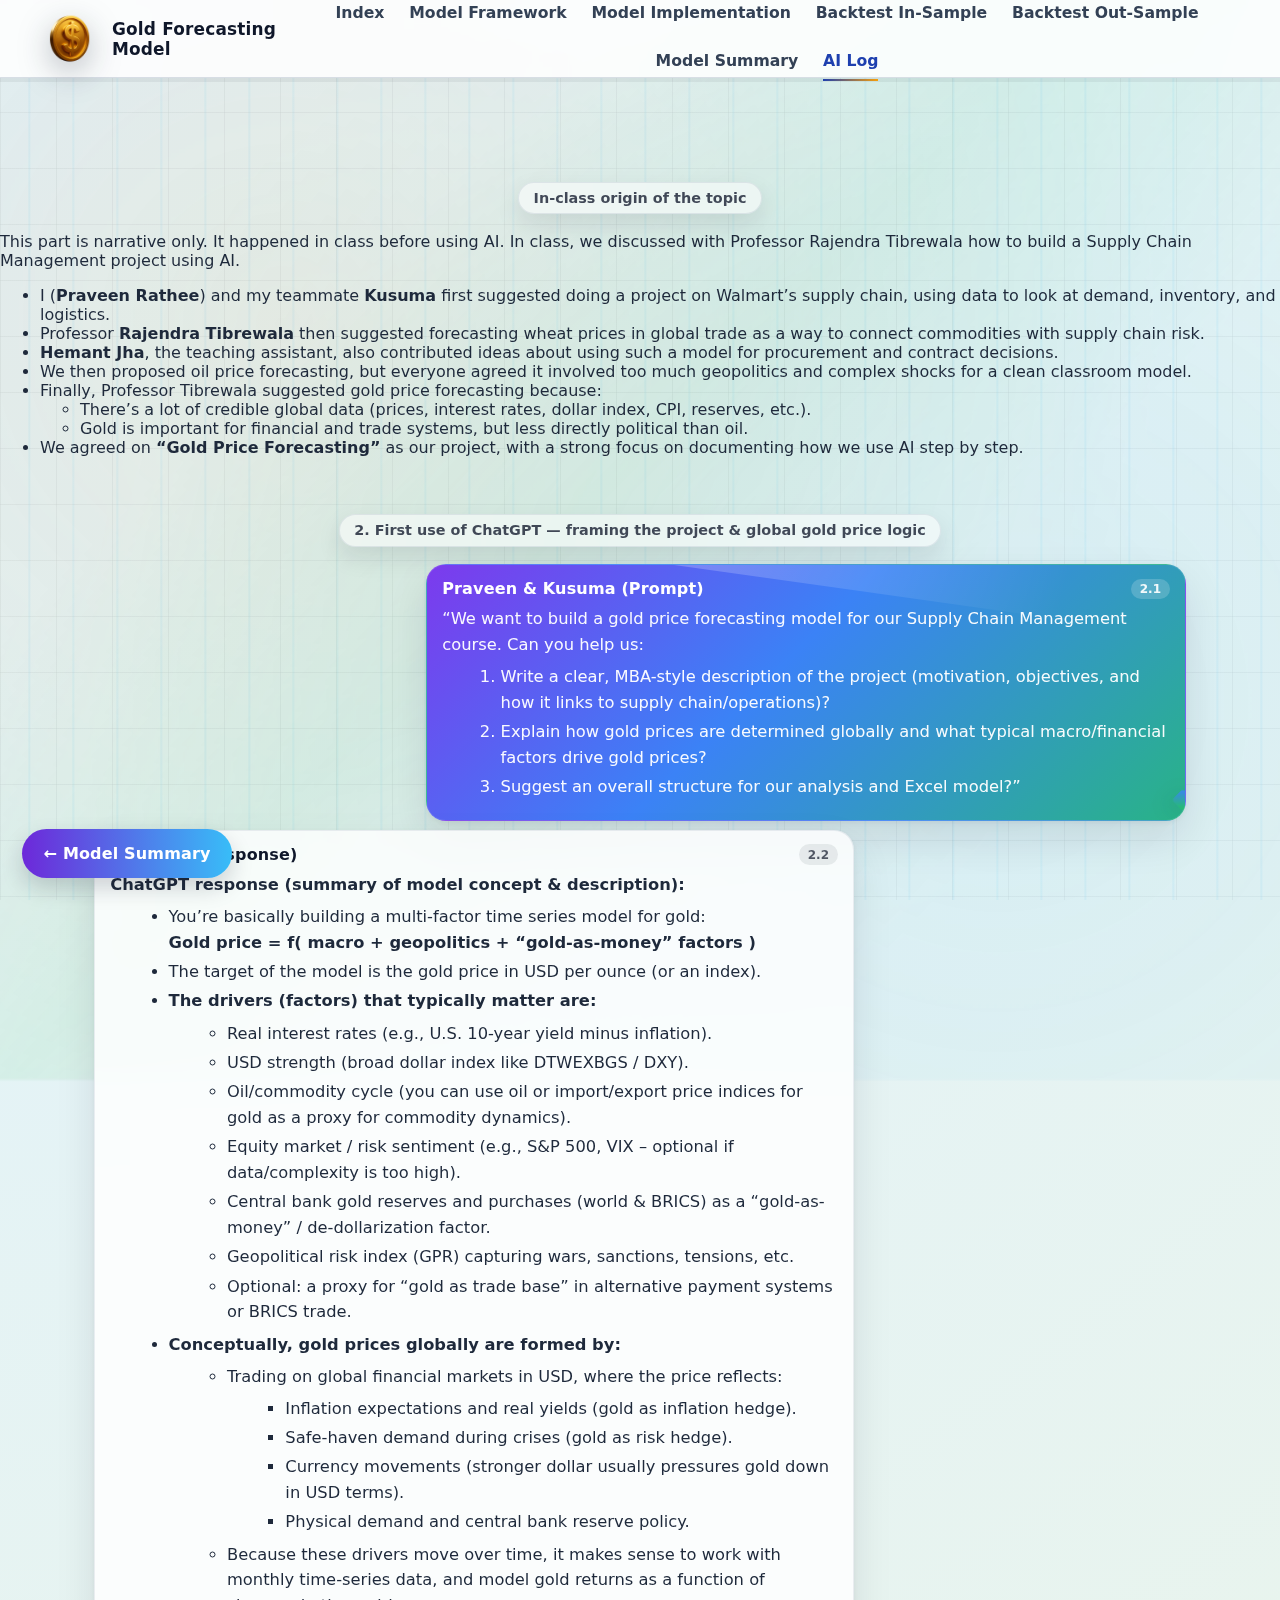
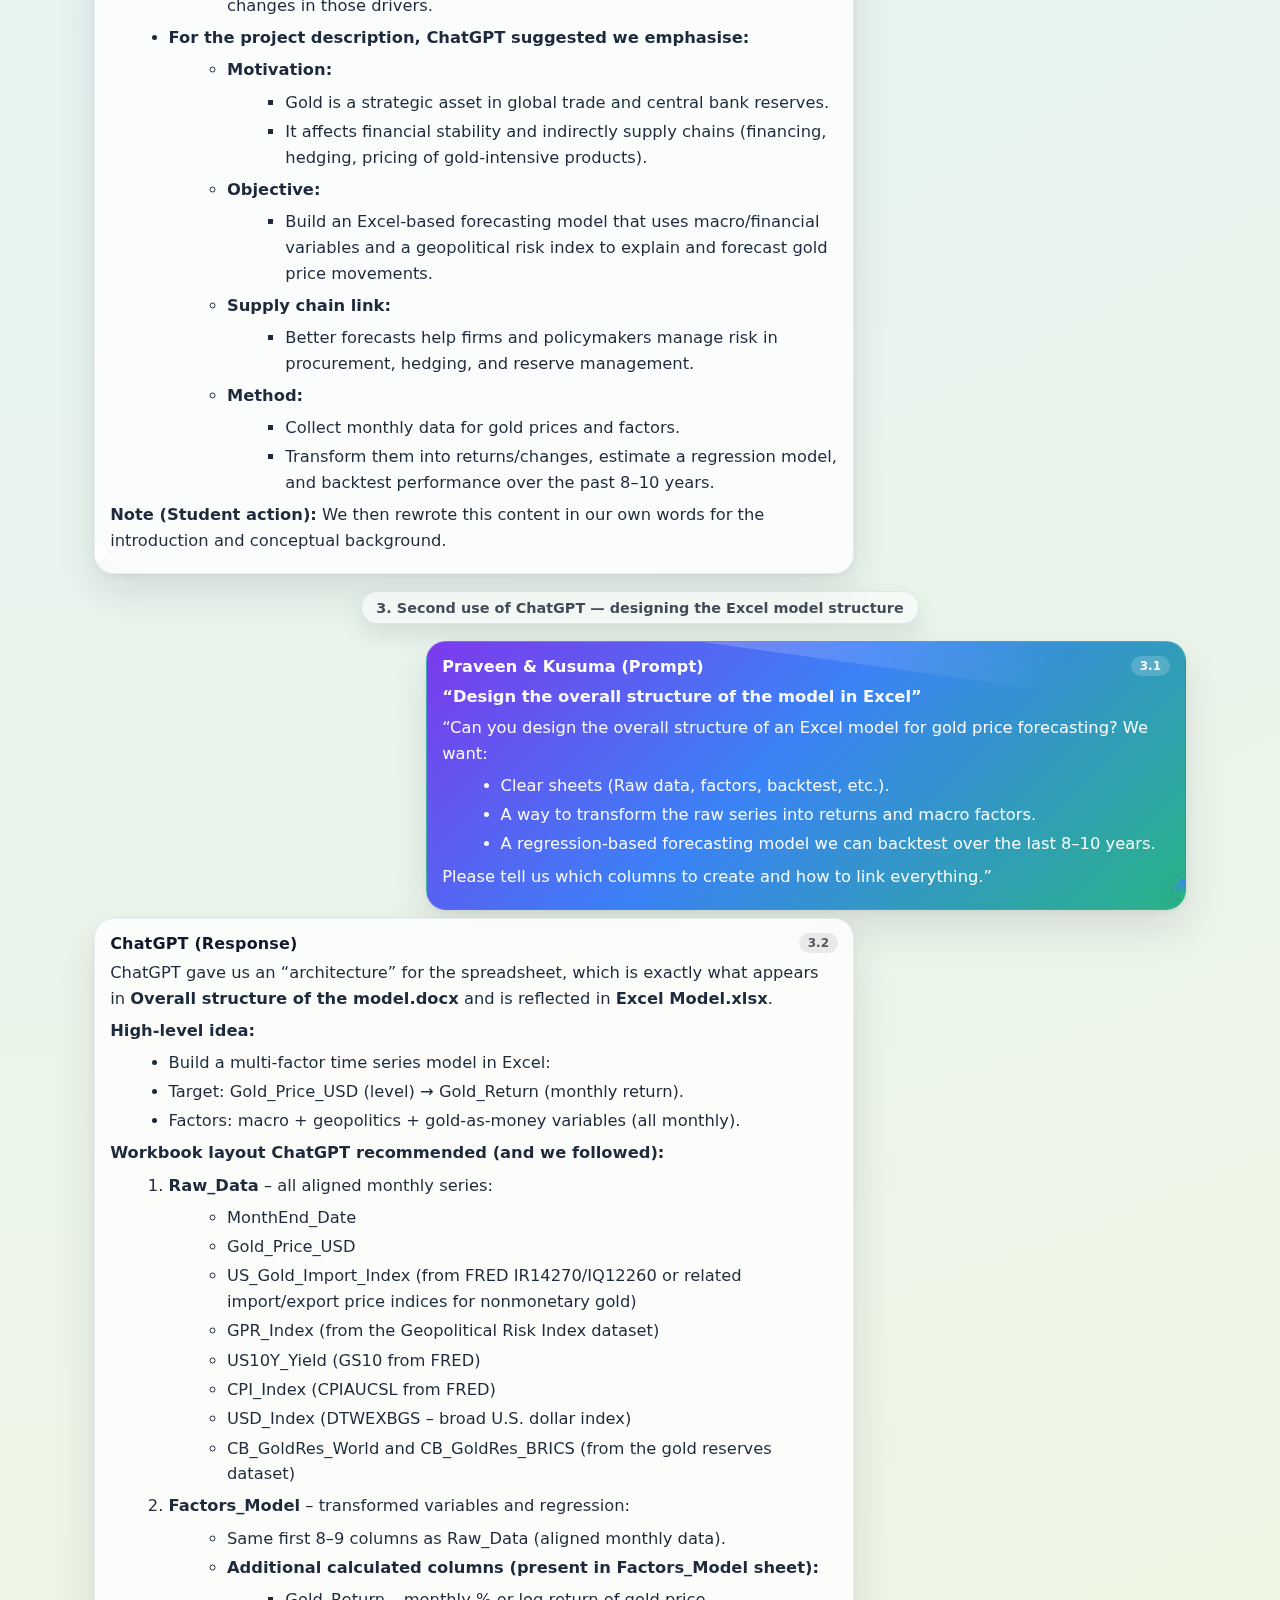
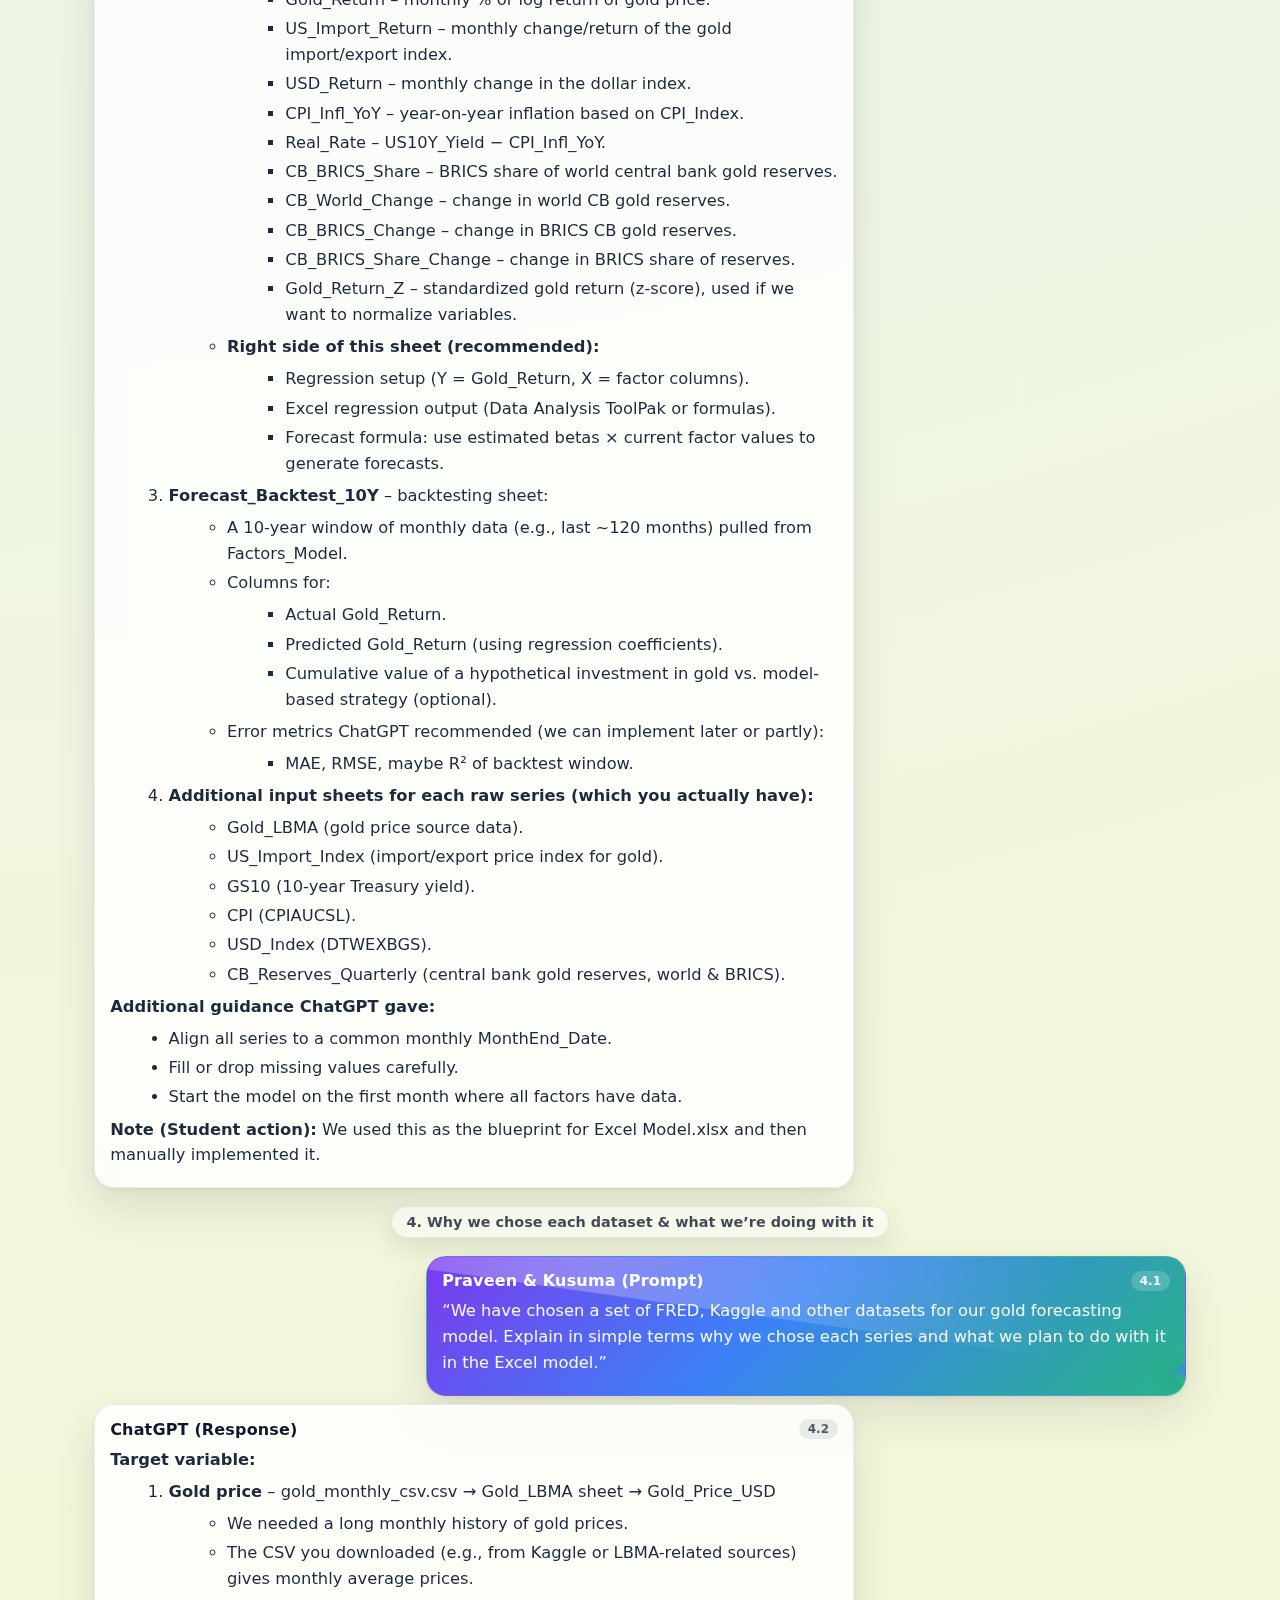
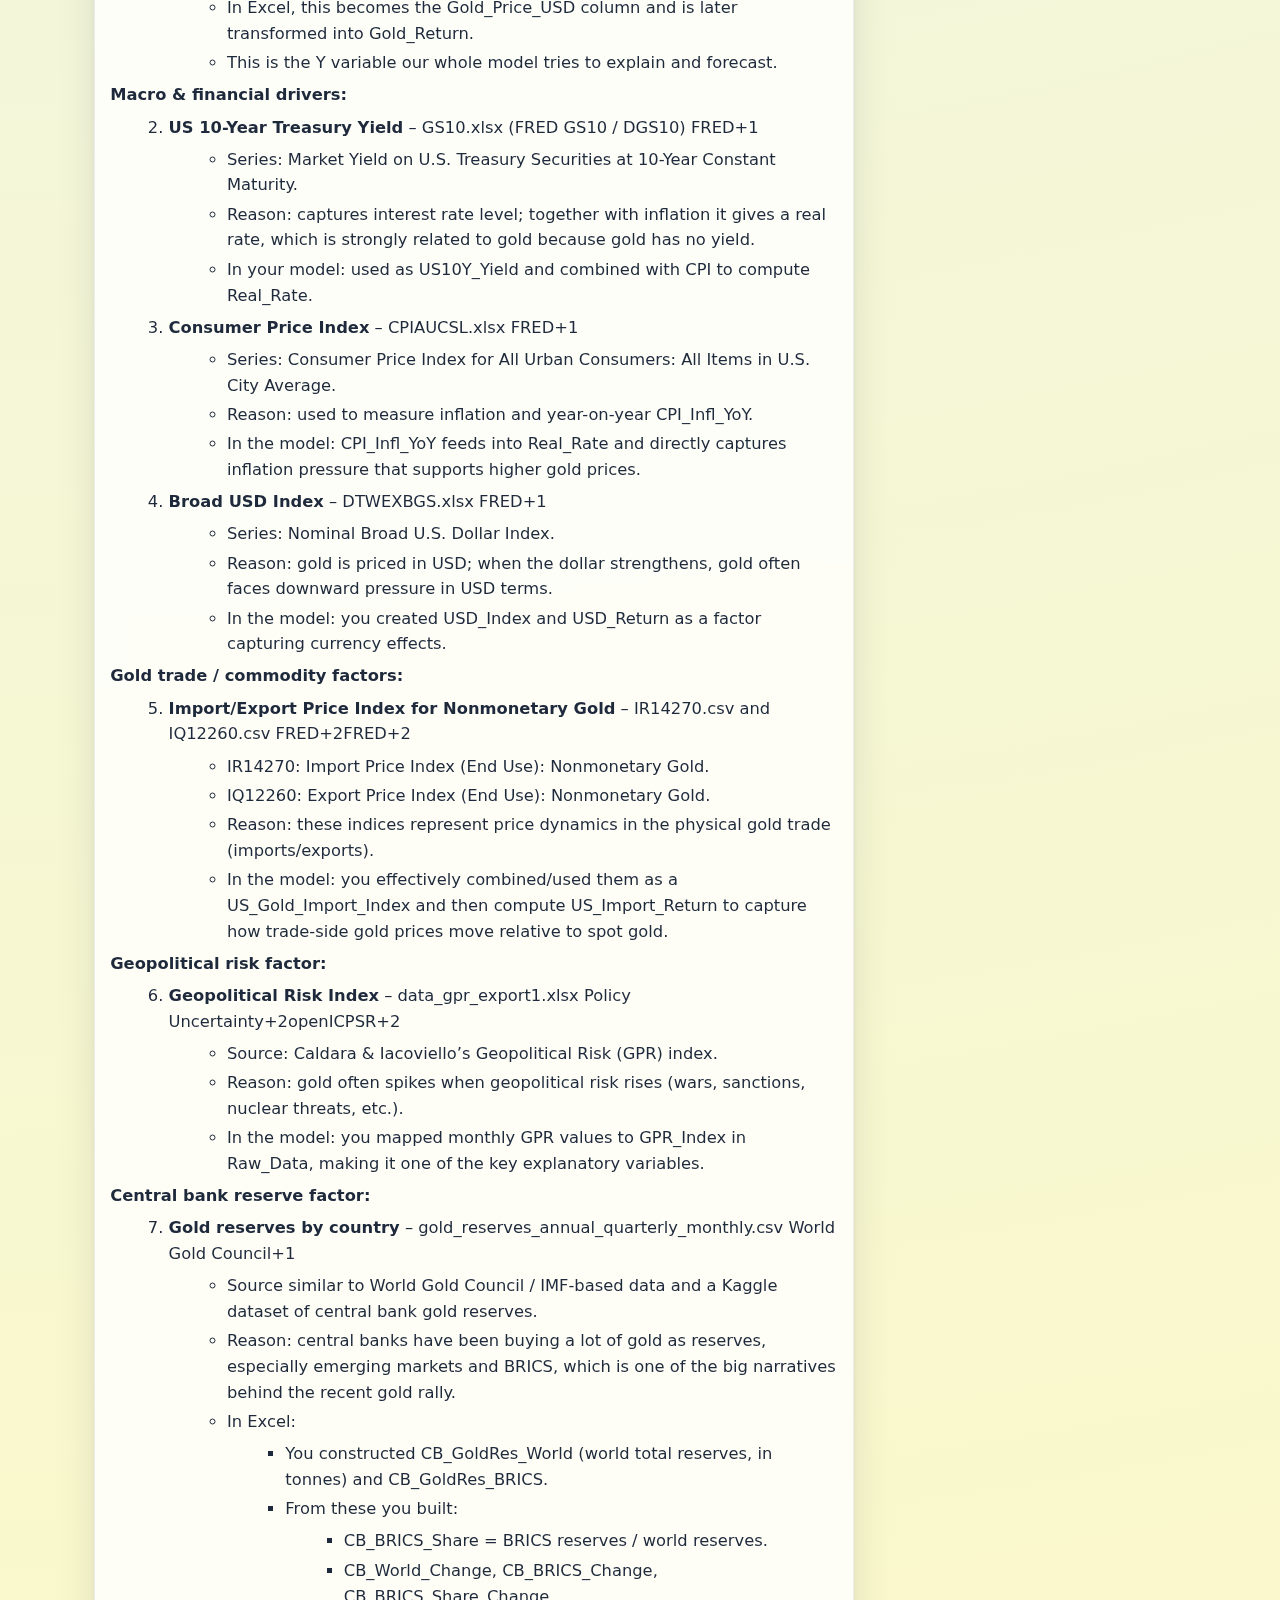
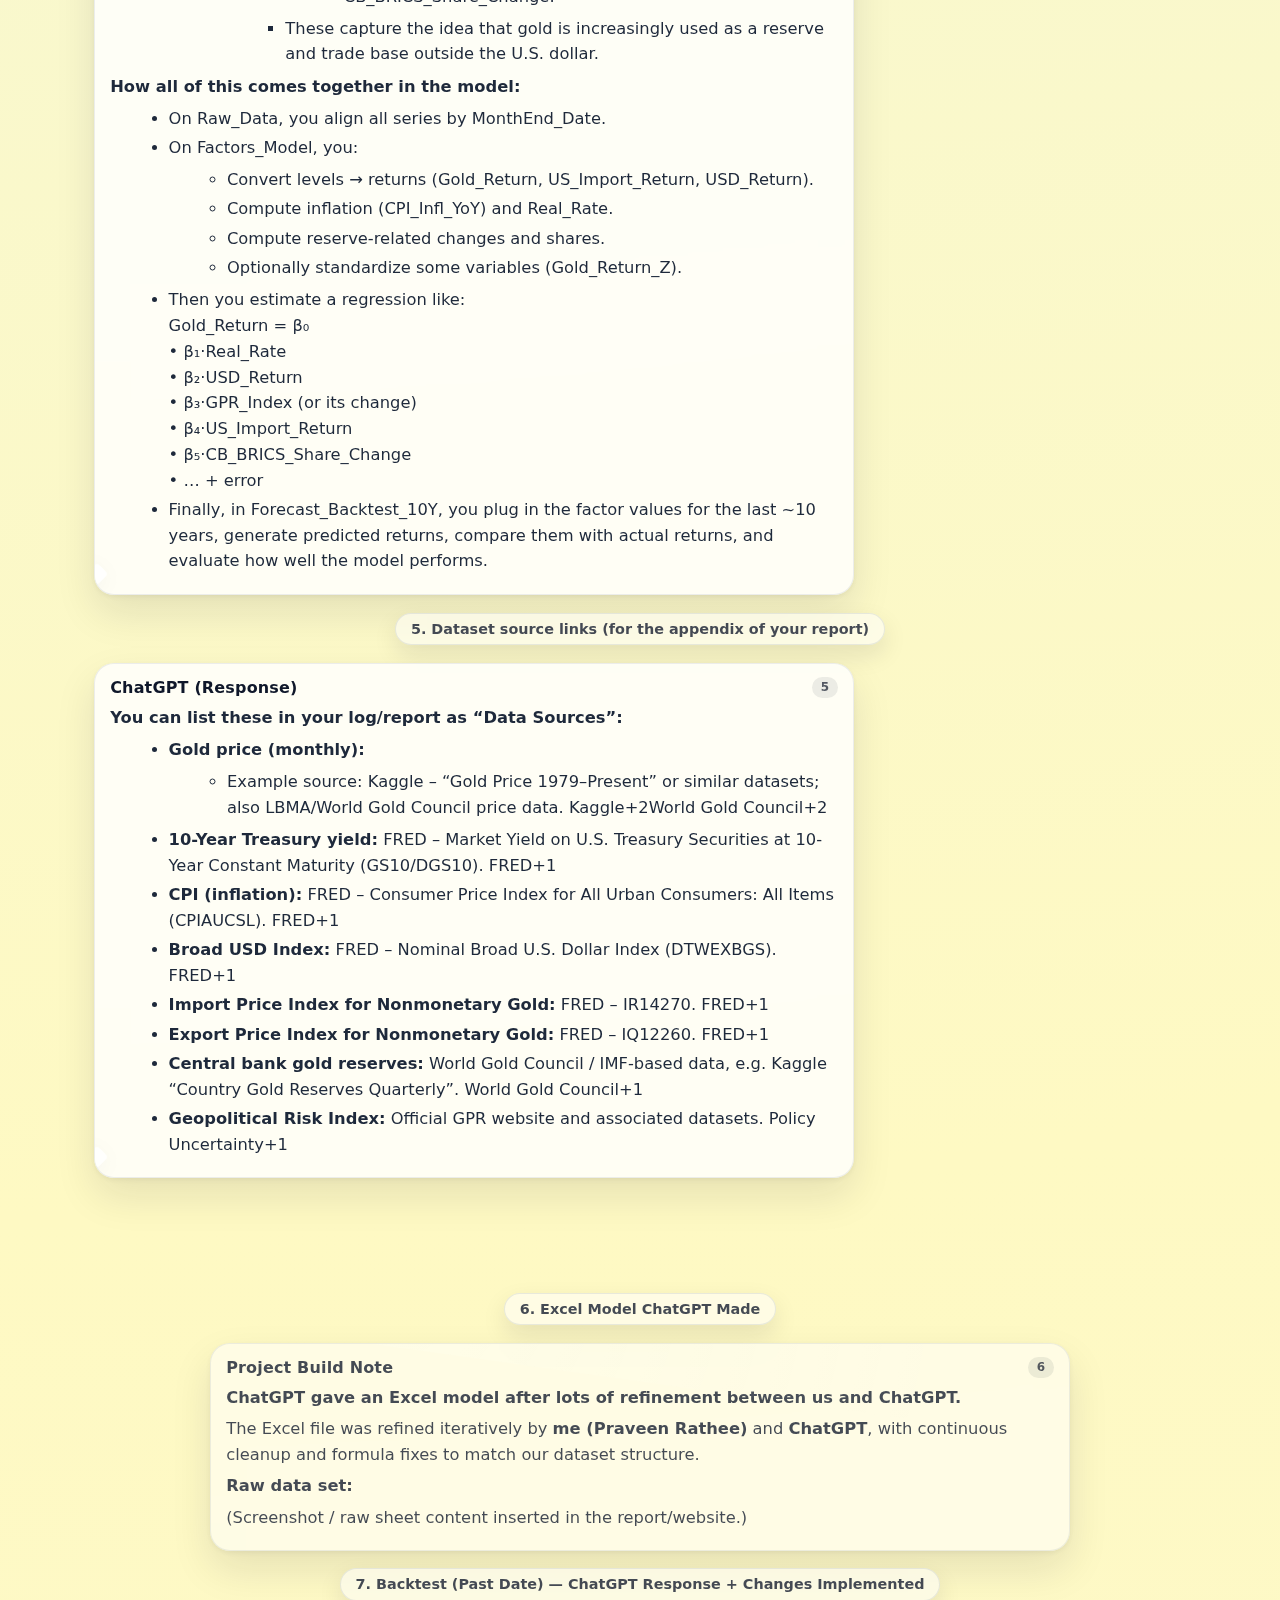
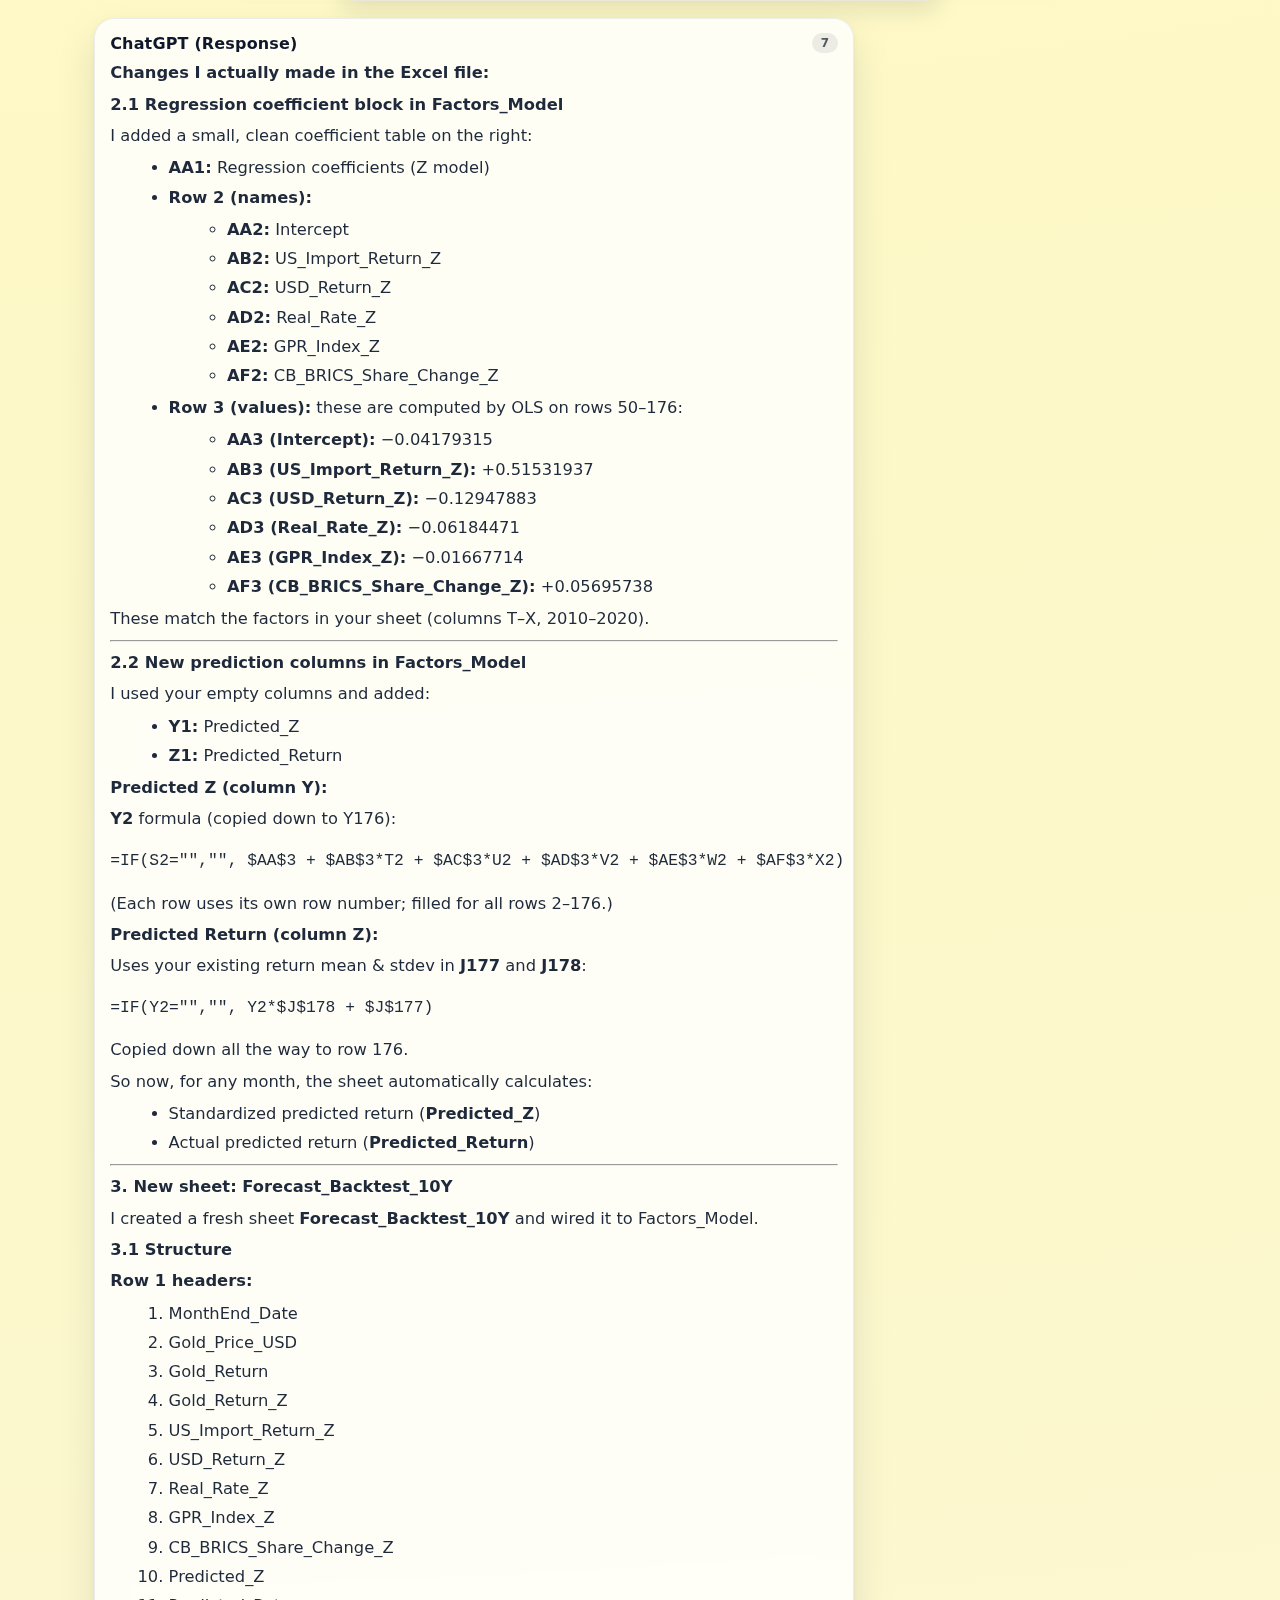
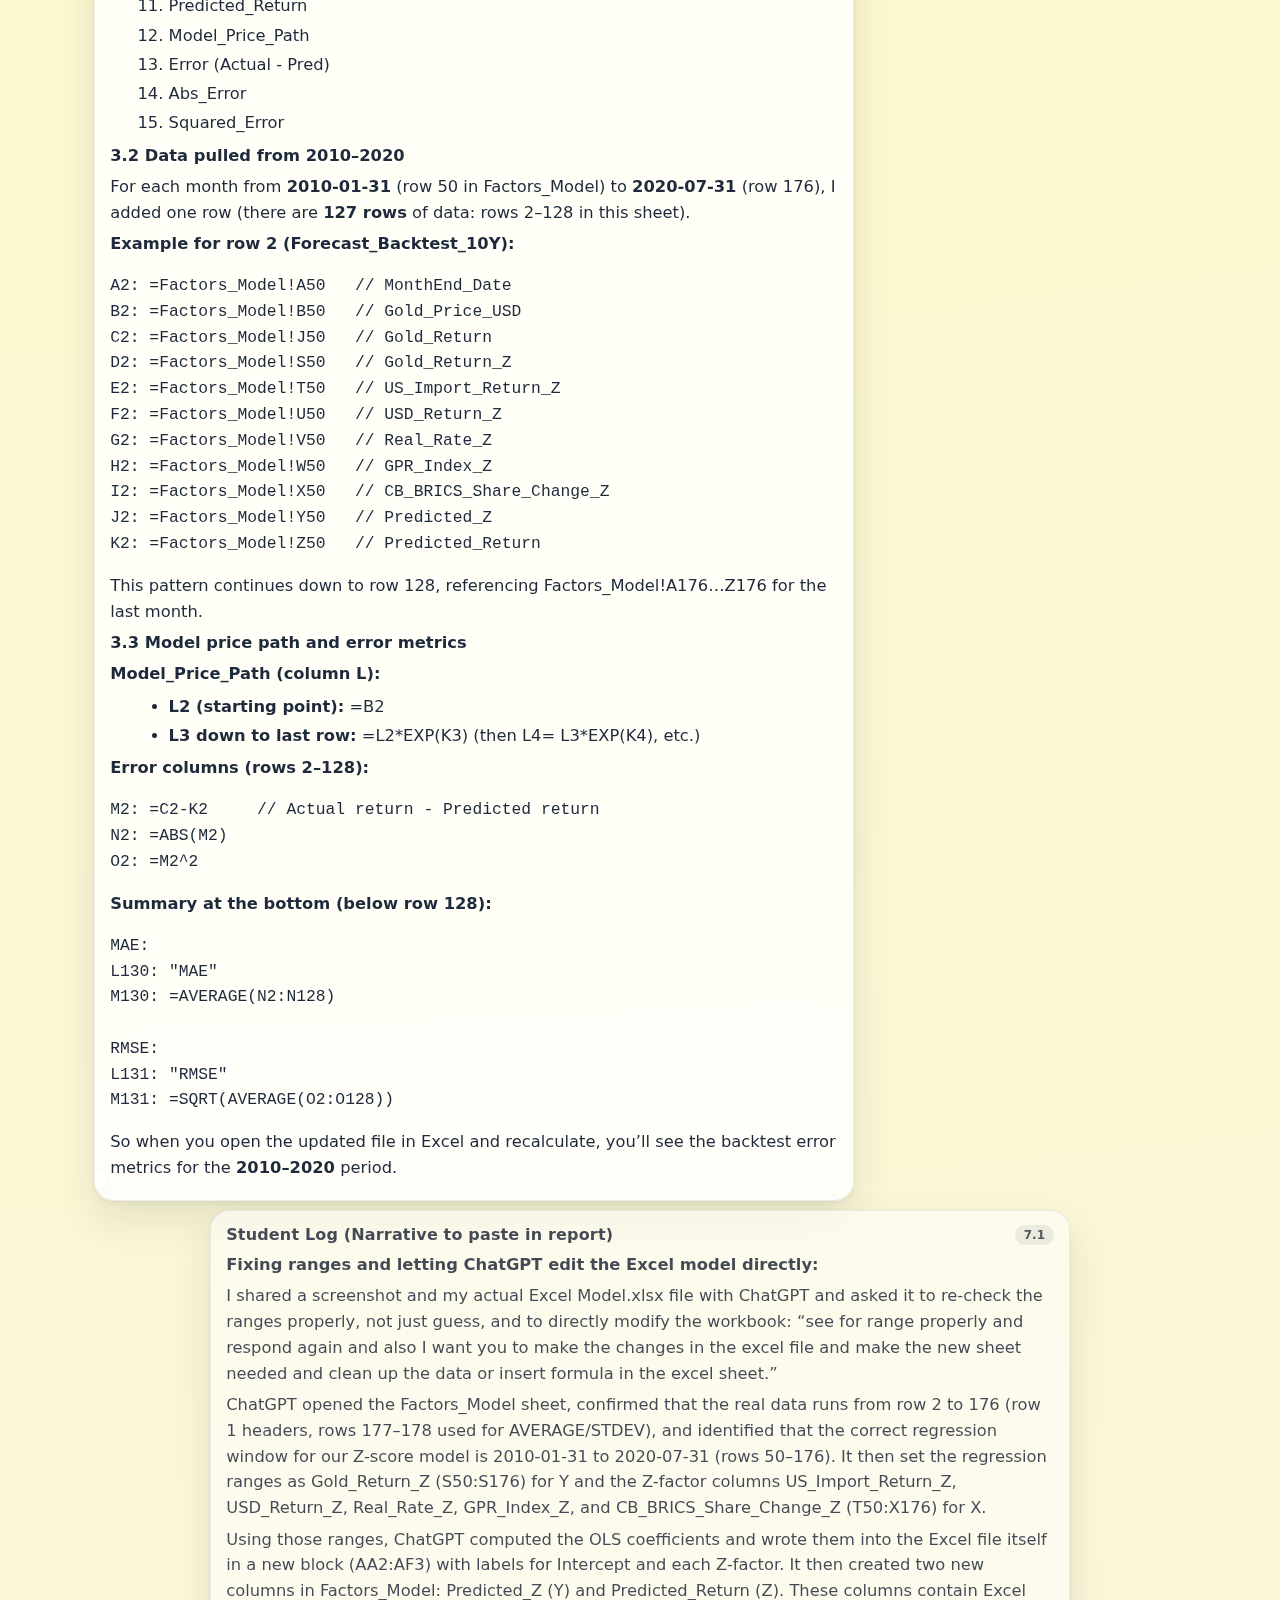
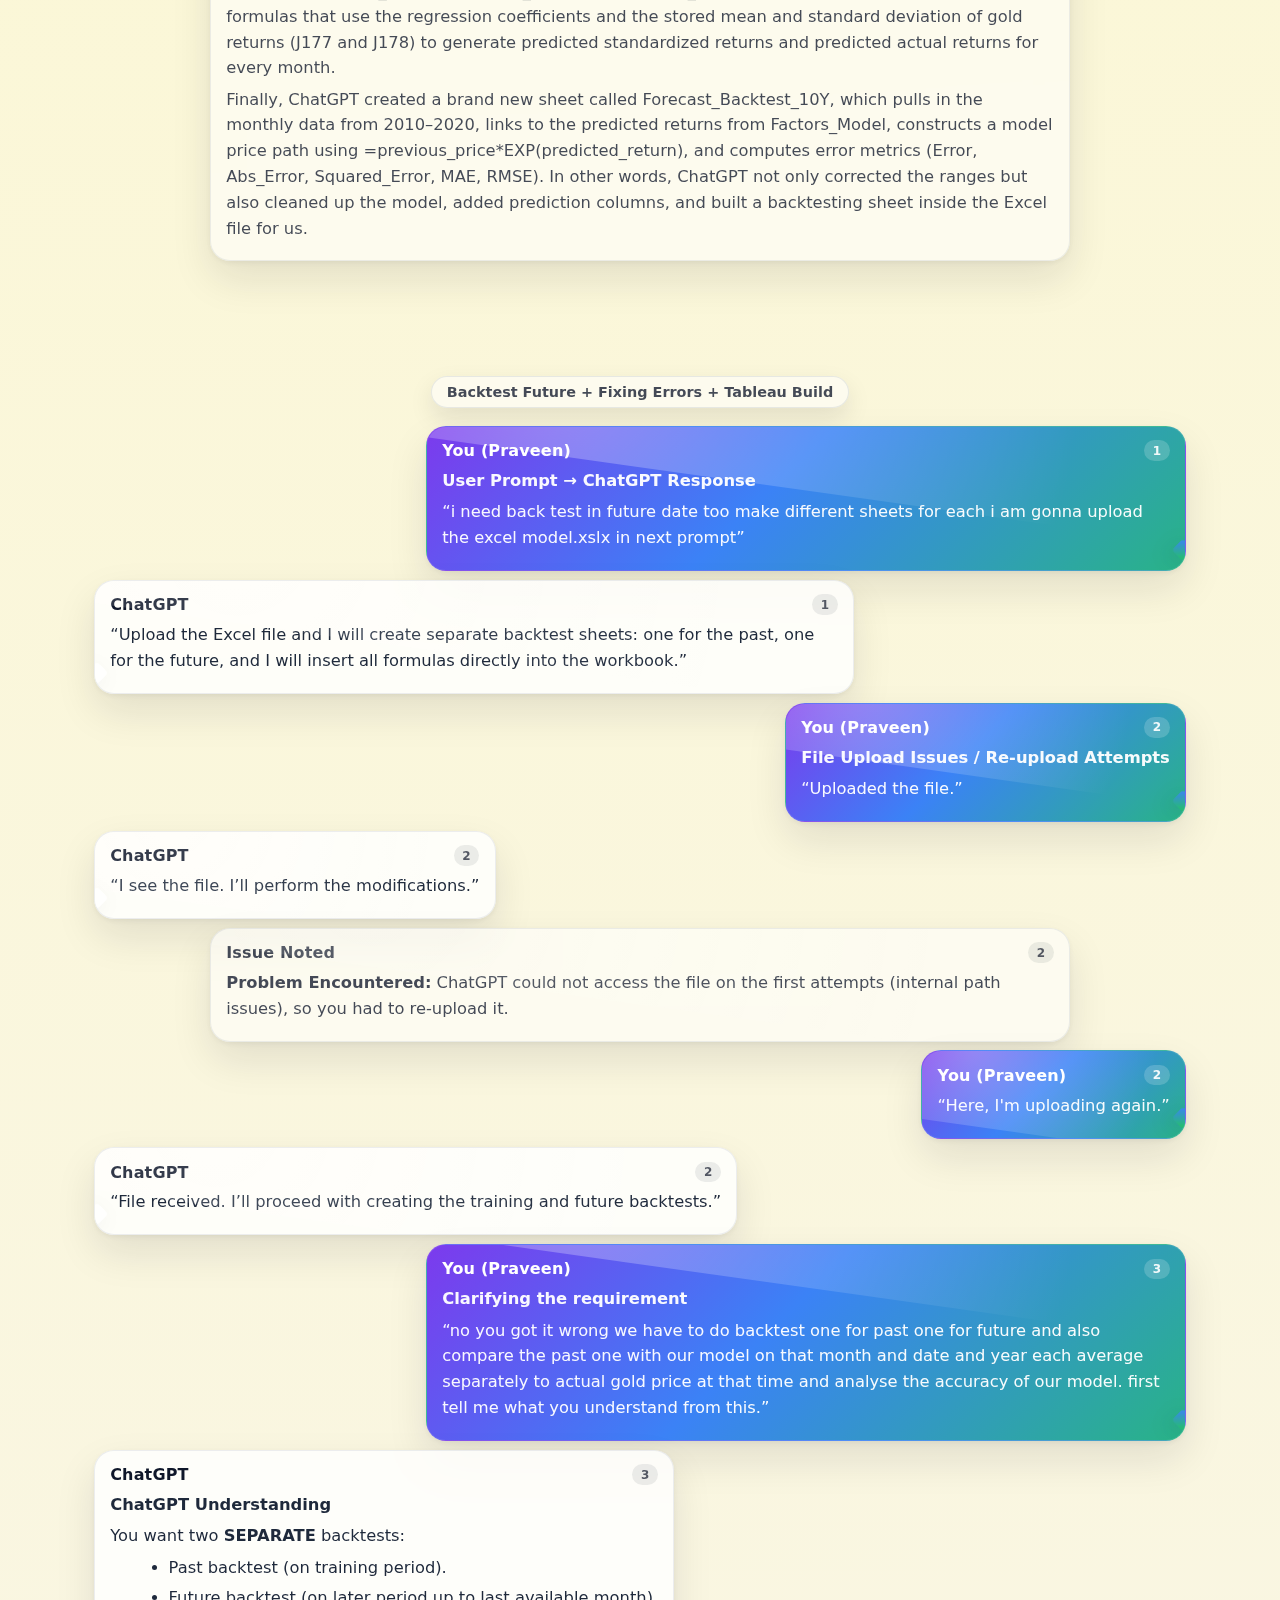
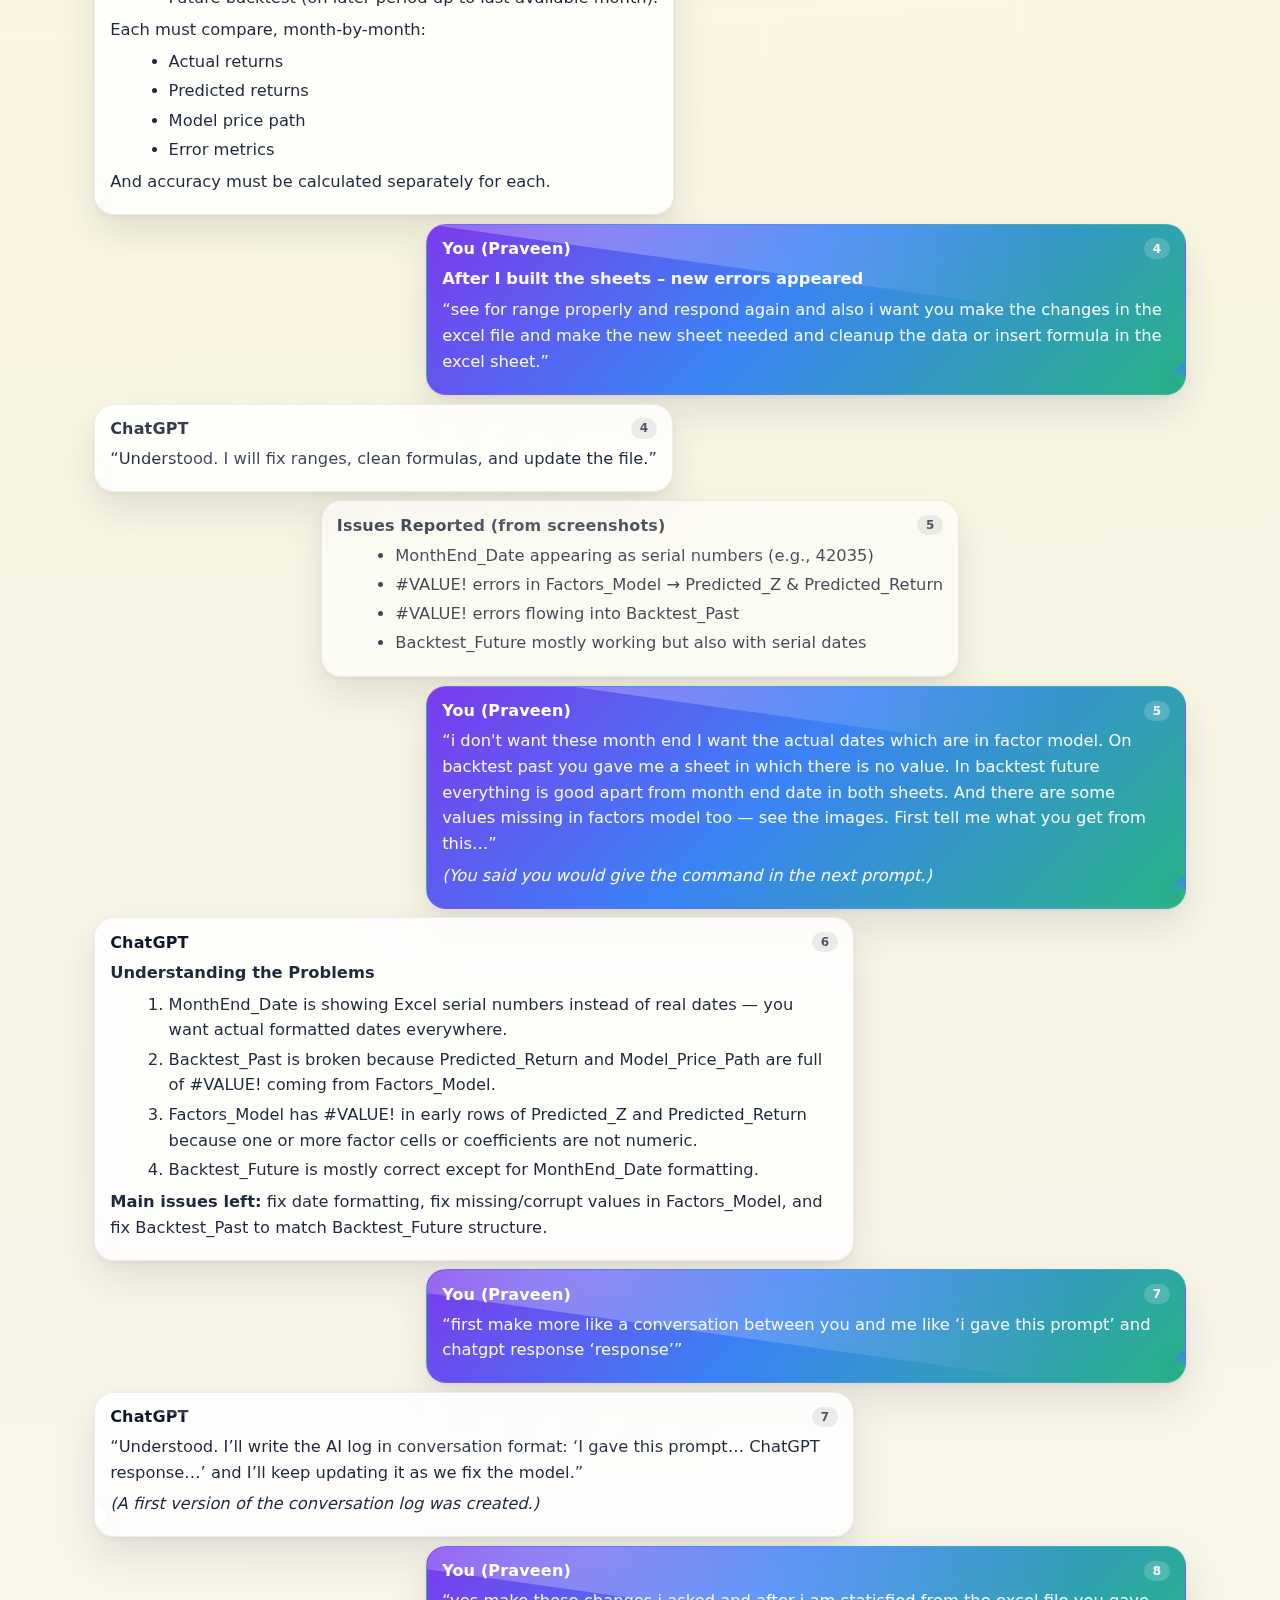
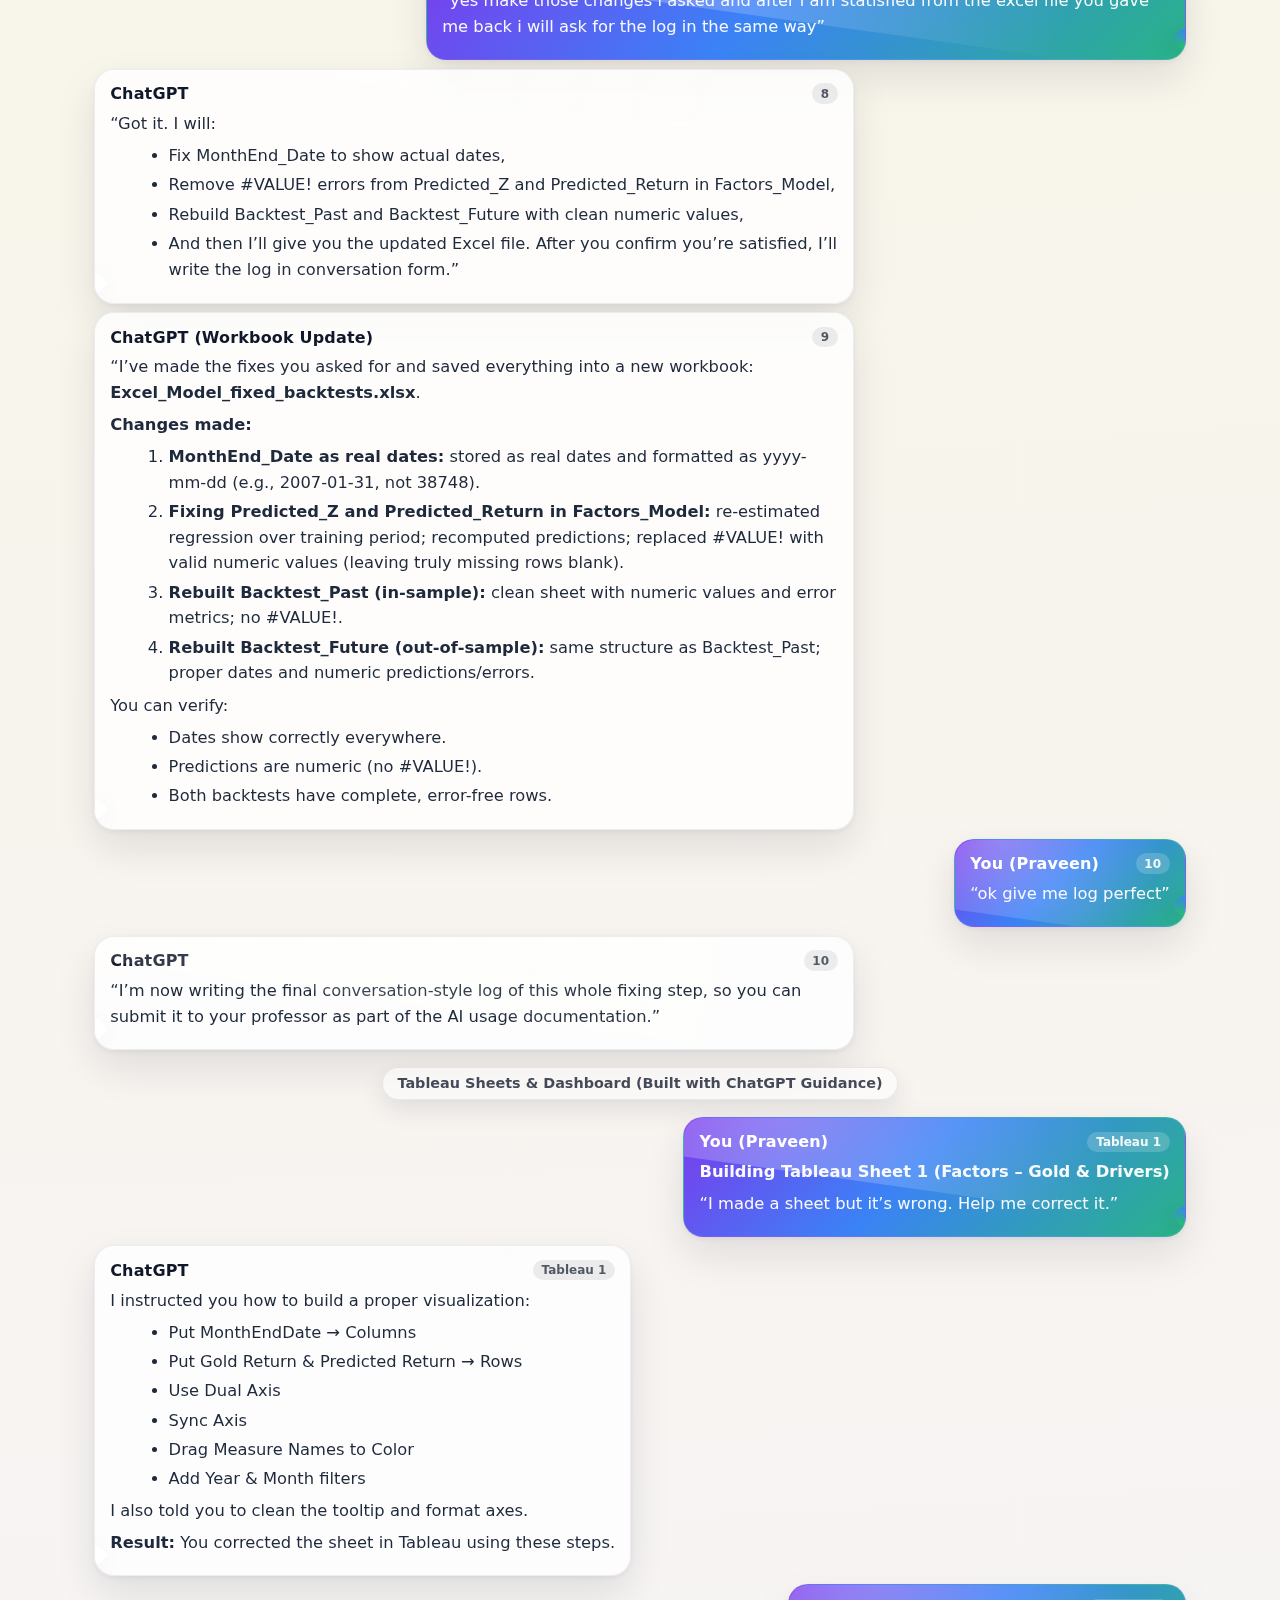
<file: ai-log.html>
<!<!DOCTYPE html>
<html lang="en">
<head>
  <meta charset="UTF-8" />
  <meta http-equiv="X-UA-Compatible" content="IE=edge" />
  <meta name="viewport" content="width=device-width, initial-scale=1.0" />

  <title>Log | Gold Forecasting Model</title>
  <meta name="description" content="Ounces Ahead — Gold Forecasting Model (Supply Chain Management, Spring 2025)." />

  <link rel="stylesheet" href="style.css" />
</head>

<body class="ai-log-page">


  <!-- HEADER (same on every page) -->
  <header class="site-header" role="banner">
    <nav class="navbar" aria-label="Primary navigation">
      <div class="nav-left">
        <a class="brand-mark" href="index.html" aria-label="Home">
          <div class="coin-static" aria-hidden="true"></div>
        </a>
        <div class="brand-title">Gold Forecasting Model</div>
      </div>

      <div class="nav-links">
      <a class="nav-link" href="index.html">Index</a>
      <a class="nav-link" href="methodology.html">Model Framework</a>
      <a class="nav-link" href="excel-model.html">Model Implementation</a>
      <a class="nav-link" href="past-backtest.html">Backtest In-Sample</a>
      <a class="nav-link" href="future-backtest.html">Backtest Out-Sample</a>
      <a class="nav-link active" href="model-summary.html">Model Summary</a>
      <a class="nav-link" href="ai-log.html">AI Log</a>

      </div>
    </nav>

    <div class="progress-wrap" aria-hidden="true">
      <div id="progressBar" class="progress-bar"></div>
    </div>
  </header>

  <!-- MAIN -->
  <main class="main" role="main">
<section class="ai-log-section" aria-label="In-class origin of the topic">
  <div class="ai-log-divider">In-class origin of the topic </div>

  <div class="ai-log-narrative">
    <p>
      This part is narrative only. It happened in class before using AI.
      In class, we discussed with Professor Rajendra Tibrewala how to build a Supply Chain Management project using AI.
    </p>

    <ul class="ai-log-bullets">
      <li>
        I (<strong>Praveen Rathee</strong>) and my teammate <strong>Kusuma</strong> first suggested doing a project on
        Walmart’s supply chain, using data to look at demand, inventory, and logistics.
      </li>
      <li>
        Professor <strong>Rajendra Tibrewala</strong> then suggested forecasting wheat prices in global trade as a way to connect
        commodities with supply chain risk.
      </li>
      <li>
        <strong>Hemant Jha</strong>, the teaching assistant, also contributed ideas about using such a model for procurement and contract decisions.
      </li>
      <li>
        We then proposed oil price forecasting, but everyone agreed it involved too much geopolitics and complex shocks for a clean classroom model.
      </li>
      <li>
        Finally, Professor Tibrewala suggested gold price forecasting because:
        <ul class="ai-log-sub-bullets">
          <li>There’s a lot of credible global data (prices, interest rates, dollar index, CPI, reserves, etc.).</li>
          <li>Gold is important for financial and trade systems, but less directly political than oil.</li>
        </ul>
      </li>
      <li>
        We agreed on <strong>“Gold Price Forecasting”</strong> as our project, with a strong focus on documenting how we use AI step by step.
      </li>
    </ul>
  </div>
</section>

<!-- =========================
     AI LOG — CHAT TIMELINE
     (PART 1: Sections 2–5)
     ========================= -->

<section class="ai-chat" aria-label="AI log chat timeline">

  <!-- ---------- SECTION DIVIDER ---------- -->
  <div class="ai-log-divider">2. First use of ChatGPT — framing the project &amp; global gold price logic</div>

  <!-- 2.1 PROMPT (USER) -->
  <div class="chat-row chat-row--user">
    <div class="chat-bubble chat-bubble--user">
      <div class="chat-meta">
        <span class="chat-speaker">Praveen &amp; Kusuma (Prompt)</span>
        <span class="chat-tag">2.1</span>
      </div>
      <div class="chat-text">
        <p>
          “We want to build a gold price forecasting model for our Supply Chain Management course.
          Can you help us:
        </p>
        <ol>
          <li>Write a clear, MBA-style description of the project (motivation, objectives, and how it links to supply chain/operations)?</li>
          <li>Explain how gold prices are determined globally and what typical macro/financial factors drive gold prices?</li>
          <li>Suggest an overall structure for our analysis and Excel model?”</li>
        </ol>
      </div>
    </div>
  </div>

  <!-- 2.2 RESPONSE (AI) -->
  <div class="chat-row chat-row--ai">
    <div class="chat-bubble chat-bubble--ai">
      <div class="chat-meta">
        <span class="chat-speaker">ChatGPT (Response)</span>
        <span class="chat-tag">2.2</span>
      </div>
      <div class="chat-text">
        <p><strong>ChatGPT response (summary of model concept &amp; description):</strong></p>

        <ul>
          <li>
            You’re basically building a multi-factor time series model for gold:
            <br />
            <strong>Gold price = f( macro + geopolitics + “gold-as-money” factors )</strong>
          </li>
          <li>The target of the model is the gold price in USD per ounce (or an index).</li>
          <li><strong>The drivers (factors) that typically matter are:</strong>
            <ul>
              <li>Real interest rates (e.g., U.S. 10-year yield minus inflation).</li>
              <li>USD strength (broad dollar index like DTWEXBGS / DXY).</li>
              <li>Oil/commodity cycle (you can use oil or import/export price indices for gold as a proxy for commodity dynamics).</li>
              <li>Equity market / risk sentiment (e.g., S&amp;P 500, VIX – optional if data/complexity is too high).</li>
              <li>Central bank gold reserves and purchases (world &amp; BRICS) as a “gold-as-money” / de-dollarization factor.</li>
              <li>Geopolitical risk index (GPR) capturing wars, sanctions, tensions, etc.</li>
              <li>Optional: a proxy for “gold as trade base” in alternative payment systems or BRICS trade.</li>
            </ul>
          </li>
          <li><strong>Conceptually, gold prices globally are formed by:</strong>
            <ul>
              <li>
                Trading on global financial markets in USD, where the price reflects:
                <ul>
                  <li>Inflation expectations and real yields (gold as inflation hedge).</li>
                  <li>Safe-haven demand during crises (gold as risk hedge).</li>
                  <li>Currency movements (stronger dollar usually pressures gold down in USD terms).</li>
                  <li>Physical demand and central bank reserve policy.</li>
                </ul>
              </li>
              <li>
                Because these drivers move over time, it makes sense to work with monthly time-series data,
                and model gold returns as a function of changes in those drivers.
              </li>
            </ul>
          </li>
          <li><strong>For the project description, ChatGPT suggested we emphasise:</strong>
            <ul>
              <li><strong>Motivation:</strong>
                <ul>
                  <li>Gold is a strategic asset in global trade and central bank reserves.</li>
                  <li>It affects financial stability and indirectly supply chains (financing, hedging, pricing of gold-intensive products).</li>
                </ul>
              </li>
              <li><strong>Objective:</strong>
                <ul>
                  <li>Build an Excel-based forecasting model that uses macro/financial variables and a geopolitical risk index to explain and forecast gold price movements.</li>
                </ul>
              </li>
              <li><strong>Supply chain link:</strong>
                <ul>
                  <li>Better forecasts help firms and policymakers manage risk in procurement, hedging, and reserve management.</li>
                </ul>
              </li>
              <li><strong>Method:</strong>
                <ul>
                  <li>Collect monthly data for gold prices and factors.</li>
                  <li>Transform them into returns/changes, estimate a regression model, and backtest performance over the past 8–10 years.</li>
                </ul>
              </li>
            </ul>
          </li>
        </ul>

        <p><strong>Note (Student action):</strong> We then rewrote this content in our own words for the introduction and conceptual background.</p>
      </div>
    </div>
  </div>


  <!-- ---------- SECTION DIVIDER ---------- -->
  <div class="ai-log-divider">3. Second use of ChatGPT — designing the Excel model structure</div>

  <!-- 3.1 PROMPT (USER) -->
  <div class="chat-row chat-row--user">
    <div class="chat-bubble chat-bubble--user">
      <div class="chat-meta">
        <span class="chat-speaker">Praveen &amp; Kusuma (Prompt)</span>
        <span class="chat-tag">3.1</span>
      </div>
      <div class="chat-text">
        <p><strong>“Design the overall structure of the model in Excel”</strong></p>
        <p>“Can you design the overall structure of an Excel model for gold price forecasting? We want:</p>
        <ul>
          <li>Clear sheets (Raw data, factors, backtest, etc.).</li>
          <li>A way to transform the raw series into returns and macro factors.</li>
          <li>A regression-based forecasting model we can backtest over the last 8–10 years.</li>
        </ul>
        <p>Please tell us which columns to create and how to link everything.”</p>
      </div>
    </div>
  </div>

  <!-- 3.2 RESPONSE (AI) -->
  <div class="chat-row chat-row--ai">
    <div class="chat-bubble chat-bubble--ai">
      <div class="chat-meta">
        <span class="chat-speaker">ChatGPT (Response)</span>
        <span class="chat-tag">3.2</span>
      </div>
      <div class="chat-text">
        <p>
          ChatGPT gave us an “architecture” for the spreadsheet, which is exactly what appears in
          <strong>Overall structure of the model.docx</strong> and is reflected in <strong>Excel Model.xlsx</strong>.
        </p>

        <p><strong>High-level idea:</strong></p>
        <ul>
          <li>Build a multi-factor time series model in Excel:</li>
          <li>Target: Gold_Price_USD (level) → Gold_Return (monthly return).</li>
          <li>Factors: macro + geopolitics + gold-as-money variables (all monthly).</li>
        </ul>

        <p><strong>Workbook layout ChatGPT recommended (and we followed):</strong></p>

        <ol>
          <li>
            <strong>Raw_Data</strong> – all aligned monthly series:
            <ul>
              <li>MonthEnd_Date</li>
              <li>Gold_Price_USD</li>
              <li>US_Gold_Import_Index (from FRED IR14270/IQ12260 or related import/export price indices for nonmonetary gold)</li>
              <li>GPR_Index (from the Geopolitical Risk Index dataset)</li>
              <li>US10Y_Yield (GS10 from FRED)</li>
              <li>CPI_Index (CPIAUCSL from FRED)</li>
              <li>USD_Index (DTWEXBGS – broad U.S. dollar index)</li>
              <li>CB_GoldRes_World and CB_GoldRes_BRICS (from the gold reserves dataset)</li>
            </ul>
          </li>

          <li>
            <strong>Factors_Model</strong> – transformed variables and regression:
            <ul>
              <li>Same first 8–9 columns as Raw_Data (aligned monthly data).</li>
              <li><strong>Additional calculated columns (present in Factors_Model sheet):</strong>
                <ul>
                  <li>Gold_Return – monthly % or log return of gold price.</li>
                  <li>US_Import_Return – monthly change/return of the gold import/export index.</li>
                  <li>USD_Return – monthly change in the dollar index.</li>
                  <li>CPI_Infl_YoY – year-on-year inflation based on CPI_Index.</li>
                  <li>Real_Rate – US10Y_Yield − CPI_Infl_YoY.</li>
                  <li>CB_BRICS_Share – BRICS share of world central bank gold reserves.</li>
                  <li>CB_World_Change – change in world CB gold reserves.</li>
                  <li>CB_BRICS_Change – change in BRICS CB gold reserves.</li>
                  <li>CB_BRICS_Share_Change – change in BRICS share of reserves.</li>
                  <li>Gold_Return_Z – standardized gold return (z-score), used if we want to normalize variables.</li>
                </ul>
              </li>
              <li><strong>Right side of this sheet (recommended):</strong>
                <ul>
                  <li>Regression setup (Y = Gold_Return, X = factor columns).</li>
                  <li>Excel regression output (Data Analysis ToolPak or formulas).</li>
                  <li>Forecast formula: use estimated betas × current factor values to generate forecasts.</li>
                </ul>
              </li>
            </ul>
          </li>

          <li>
            <strong>Forecast_Backtest_10Y</strong> – backtesting sheet:
            <ul>
              <li>A 10-year window of monthly data (e.g., last ~120 months) pulled from Factors_Model.</li>
              <li>Columns for:</li>
              <ul>
                <li>Actual Gold_Return.</li>
                <li>Predicted Gold_Return (using regression coefficients).</li>
                <li>Cumulative value of a hypothetical investment in gold vs. model-based strategy (optional).</li>
              </ul>
              <li>Error metrics ChatGPT recommended (we can implement later or partly):</li>
              <ul>
                <li>MAE, RMSE, maybe R² of backtest window.</li>
              </ul>
            </ul>
          </li>

          <li>
            <strong>Additional input sheets for each raw series (which you actually have):</strong>
            <ul>
              <li>Gold_LBMA (gold price source data).</li>
              <li>US_Import_Index (import/export price index for gold).</li>
              <li>GS10 (10-year Treasury yield).</li>
              <li>CPI (CPIAUCSL).</li>
              <li>USD_Index (DTWEXBGS).</li>
              <li>CB_Reserves_Quarterly (central bank gold reserves, world &amp; BRICS).</li>
            </ul>
          </li>
        </ol>

        <p><strong>Additional guidance ChatGPT gave:</strong></p>
        <ul>
          <li>Align all series to a common monthly MonthEnd_Date.</li>
          <li>Fill or drop missing values carefully.</li>
          <li>Start the model on the first month where all factors have data.</li>
        </ul>

        <p><strong>Note (Student action):</strong> We used this as the blueprint for Excel Model.xlsx and then manually implemented it.</p>
      </div>
    </div>
  </div>


  <!-- ---------- SECTION DIVIDER ---------- -->
  <div class="ai-log-divider">4. Why we chose each dataset &amp; what we’re doing with it</div>

  <!-- 4.1 PROMPT (USER) -->
  <div class="chat-row chat-row--user">
    <div class="chat-bubble chat-bubble--user">
      <div class="chat-meta">
        <span class="chat-speaker">Praveen &amp; Kusuma (Prompt)</span>
        <span class="chat-tag">4.1</span>
      </div>
      <div class="chat-text">
        <p>
          “We have chosen a set of FRED, Kaggle and other datasets for our gold forecasting model.
          Explain in simple terms why we chose each series and what we plan to do with it in the Excel model.”
        </p>
      </div>
    </div>
  </div>

  <!-- 4.2 RESPONSE (AI) -->
  <div class="chat-row chat-row--ai">
    <div class="chat-bubble chat-bubble--ai">
      <div class="chat-meta">
        <span class="chat-speaker">ChatGPT (Response)</span>
        <span class="chat-tag">4.2</span>
      </div>
      <div class="chat-text">

        <p><strong>Target variable:</strong></p>
        <ol>
          <li>
            <strong>Gold price</strong> – gold_monthly_csv.csv → Gold_LBMA sheet → Gold_Price_USD
            <ul>
              <li>We needed a long monthly history of gold prices.</li>
              <li>The CSV you downloaded (e.g., from Kaggle or LBMA-related sources) gives monthly average prices.</li>
              <li>In Excel, this becomes the Gold_Price_USD column and is later transformed into Gold_Return.</li>
              <li>This is the Y variable our whole model tries to explain and forecast.</li>
            </ul>
          </li>
        </ol>

        <p><strong>Macro &amp; financial drivers:</strong></p>
        <ol start="2">
          <li>
            <strong>US 10-Year Treasury Yield</strong> – GS10.xlsx (FRED GS10 / DGS10) FRED+1
            <ul>
              <li>Series: Market Yield on U.S. Treasury Securities at 10-Year Constant Maturity.</li>
              <li>Reason: captures interest rate level; together with inflation it gives a real rate, which is strongly related to gold because gold has no yield.</li>
              <li>In your model: used as US10Y_Yield and combined with CPI to compute Real_Rate.</li>
            </ul>
          </li>

          <li>
            <strong>Consumer Price Index</strong> – CPIAUCSL.xlsx FRED+1
            <ul>
              <li>Series: Consumer Price Index for All Urban Consumers: All Items in U.S. City Average.</li>
              <li>Reason: used to measure inflation and year-on-year CPI_Infl_YoY.</li>
              <li>In the model: CPI_Infl_YoY feeds into Real_Rate and directly captures inflation pressure that supports higher gold prices.</li>
            </ul>
          </li>

          <li>
            <strong>Broad USD Index</strong> – DTWEXBGS.xlsx FRED+1
            <ul>
              <li>Series: Nominal Broad U.S. Dollar Index.</li>
              <li>Reason: gold is priced in USD; when the dollar strengthens, gold often faces downward pressure in USD terms.</li>
              <li>In the model: you created USD_Index and USD_Return as a factor capturing currency effects.</li>
            </ul>
          </li>
        </ol>

        <p><strong>Gold trade / commodity factors:</strong></p>
        <ol start="5">
          <li>
            <strong>Import/Export Price Index for Nonmonetary Gold</strong> – IR14270.csv and IQ12260.csv FRED+2FRED+2
            <ul>
              <li>IR14270: Import Price Index (End Use): Nonmonetary Gold.</li>
              <li>IQ12260: Export Price Index (End Use): Nonmonetary Gold.</li>
              <li>Reason: these indices represent price dynamics in the physical gold trade (imports/exports).</li>
              <li>In the model: you effectively combined/used them as a US_Gold_Import_Index and then compute US_Import_Return to capture how trade-side gold prices move relative to spot gold.</li>
            </ul>
          </li>
        </ol>

        <p><strong>Geopolitical risk factor:</strong></p>
        <ol start="6">
          <li>
            <strong>Geopolitical Risk Index</strong> – data_gpr_export1.xlsx Policy Uncertainty+2openICPSR+2
            <ul>
              <li>Source: Caldara &amp; Iacoviello’s Geopolitical Risk (GPR) index.</li>
              <li>Reason: gold often spikes when geopolitical risk rises (wars, sanctions, nuclear threats, etc.).</li>
              <li>In the model: you mapped monthly GPR values to GPR_Index in Raw_Data, making it one of the key explanatory variables.</li>
            </ul>
          </li>
        </ol>

        <p><strong>Central bank reserve factor:</strong></p>
        <ol start="7">
          <li>
            <strong>Gold reserves by country</strong> – gold_reserves_annual_quarterly_monthly.csv World Gold Council+1
            <ul>
              <li>Source similar to World Gold Council / IMF-based data and a Kaggle dataset of central bank gold reserves.</li>
              <li>Reason: central banks have been buying a lot of gold as reserves, especially emerging markets and BRICS, which is one of the big narratives behind the recent gold rally.</li>
              <li>In Excel:
                <ul>
                  <li>You constructed CB_GoldRes_World (world total reserves, in tonnes) and CB_GoldRes_BRICS.</li>
                  <li>From these you built:
                    <ul>
                      <li>CB_BRICS_Share = BRICS reserves / world reserves.</li>
                      <li>CB_World_Change, CB_BRICS_Change, CB_BRICS_Share_Change.</li>
                    </ul>
                  </li>
                  <li>These capture the idea that gold is increasingly used as a reserve and trade base outside the U.S. dollar.</li>
                </ul>
              </li>
            </ul>
          </li>
        </ol>

        <p><strong>How all of this comes together in the model:</strong></p>
        <ul>
          <li>On Raw_Data, you align all series by MonthEnd_Date.</li>
          <li>On Factors_Model, you:
            <ul>
              <li>Convert levels → returns (Gold_Return, US_Import_Return, USD_Return).</li>
              <li>Compute inflation (CPI_Infl_YoY) and Real_Rate.</li>
              <li>Compute reserve-related changes and shares.</li>
              <li>Optionally standardize some variables (Gold_Return_Z).</li>
            </ul>
          </li>
          <li>Then you estimate a regression like:
            <br />
            Gold_Return = β₀
            <br />• β₁·Real_Rate
            <br />• β₂·USD_Return
            <br />• β₃·GPR_Index (or its change)
            <br />• β₄·US_Import_Return
            <br />• β₅·CB_BRICS_Share_Change
            <br />• … + error
          </li>
          <li>Finally, in Forecast_Backtest_10Y, you plug in the factor values for the last ~10 years, generate predicted returns, compare them with actual returns, and evaluate how well the model performs.</li>
        </ul>
      </div>
    </div>
  </div>


  <!-- ---------- SECTION DIVIDER ---------- -->
  <div class="ai-log-divider">5. Dataset source links (for the appendix of your report)</div>

  <!-- SECTION 5 (AI / CONTENT LIST) -->
  <div class="chat-row chat-row--ai">
    <div class="chat-bubble chat-bubble--ai">
      <div class="chat-meta">
        <span class="chat-speaker">ChatGPT (Response)</span>
        <span class="chat-tag">5</span>
      </div>
      <div class="chat-text">
        <p><strong>You can list these in your log/report as “Data Sources”:</strong></p>

        <ul>
          <li><strong>Gold price (monthly):</strong>
            <ul>
              <li>Example source: Kaggle – “Gold Price 1979–Present” or similar datasets; also LBMA/World Gold Council price data. Kaggle+2World Gold Council+2</li>
            </ul>
          </li>
          <li><strong>10-Year Treasury yield:</strong> FRED – Market Yield on U.S. Treasury Securities at 10-Year Constant Maturity (GS10/DGS10). FRED+1</li>
          <li><strong>CPI (inflation):</strong> FRED – Consumer Price Index for All Urban Consumers: All Items (CPIAUCSL). FRED+1</li>
          <li><strong>Broad USD Index:</strong> FRED – Nominal Broad U.S. Dollar Index (DTWEXBGS). FRED+1</li>
          <li><strong>Import Price Index for Nonmonetary Gold:</strong> FRED – IR14270. FRED+1</li>
          <li><strong>Export Price Index for Nonmonetary Gold:</strong> FRED – IQ12260. FRED+1</li>
          <li><strong>Central bank gold reserves:</strong> World Gold Council / IMF-based data, e.g. Kaggle “Country Gold Reserves Quarterly”. World Gold Council+1</li>
          <li><strong>Geopolitical Risk Index:</strong> Official GPR website and associated datasets. Policy Uncertainty+1</li>
        </ul>
      </div>
    </div>
  </div>

</section>
<!-- =========================
     AI LOG — CHAT TIMELINE
     (PART 2: Sections 6–7)
     ========================= -->

<section class="ai-chat" aria-label="AI log chat timeline">

  <!-- ---------- SECTION DIVIDER ---------- -->
  <div class="ai-log-divider">6. Excel Model ChatGPT Made</div>

  <!-- SECTION 6 (NARRATIVE / PROCESS) -->
  <div class="chat-row chat-row--note">
    <div class="chat-bubble chat-bubble--note">
      <div class="chat-meta">
        <span class="chat-speaker">Project Build Note</span>
        <span class="chat-tag">6</span>
      </div>
      <div class="chat-text">
        <p><strong>ChatGPT gave an Excel model after lots of refinement between us and ChatGPT.</strong></p>
        <p>The Excel file was refined iteratively by <strong>me (Praveen Rathee)</strong> and <strong>ChatGPT</strong>, with continuous cleanup and formula fixes to match our dataset structure.</p>
        <p><strong>Raw data set:</strong></p>
        <p>(Screenshot / raw sheet content inserted in the report/website.)</p>
      </div>
    </div>
  </div>


  <!-- ---------- SECTION DIVIDER ---------- -->
  <div class="ai-log-divider">7. Backtest (Past Date) — ChatGPT Response + Changes Implemented</div>

  <!-- 7.0 AI SUMMARY (AI) -->
  <div class="chat-row chat-row--ai">
    <div class="chat-bubble chat-bubble--ai">
      <div class="chat-meta">
        <span class="chat-speaker">ChatGPT (Response)</span>
        <span class="chat-tag">7</span>
      </div>
      <div class="chat-text">

        <p><strong>Changes I actually made in the Excel file:</strong></p>

        <p><strong>2.1 Regression coefficient block in Factors_Model</strong></p>
        <p>I added a small, clean coefficient table on the right:</p>

        <ul>
          <li><strong>AA1:</strong> Regression coefficients (Z model)</li>
          <li><strong>Row 2 (names):</strong>
            <ul>
              <li><strong>AA2:</strong> Intercept</li>
              <li><strong>AB2:</strong> US_Import_Return_Z</li>
              <li><strong>AC2:</strong> USD_Return_Z</li>
              <li><strong>AD2:</strong> Real_Rate_Z</li>
              <li><strong>AE2:</strong> GPR_Index_Z</li>
              <li><strong>AF2:</strong> CB_BRICS_Share_Change_Z</li>
            </ul>
          </li>
          <li><strong>Row 3 (values):</strong> these are computed by OLS on rows 50–176:
            <ul>
              <li><strong>AA3 (Intercept):</strong> −0.04179315</li>
              <li><strong>AB3 (US_Import_Return_Z):</strong> +0.51531937</li>
              <li><strong>AC3 (USD_Return_Z):</strong> −0.12947883</li>
              <li><strong>AD3 (Real_Rate_Z):</strong> −0.06184471</li>
              <li><strong>AE3 (GPR_Index_Z):</strong> −0.01667714</li>
              <li><strong>AF3 (CB_BRICS_Share_Change_Z):</strong> +0.05695738</li>
            </ul>
          </li>
        </ul>

        <p>These match the factors in your sheet (columns T–X, 2010–2020).</p>

        <hr class="chat-sep" />

        <p><strong>2.2 New prediction columns in Factors_Model</strong></p>
        <p>I used your empty columns and added:</p>
        <ul>
          <li><strong>Y1:</strong> Predicted_Z</li>
          <li><strong>Z1:</strong> Predicted_Return</li>
        </ul>

        <p><strong>Predicted Z (column Y):</strong></p>
        <p><strong>Y2</strong> formula (copied down to Y176):</p>

        <pre class="chat-code">=IF(S2="","", $AA$3 + $AB$3*T2 + $AC$3*U2 + $AD$3*V2 + $AE$3*W2 + $AF$3*X2)</pre>

        <p>(Each row uses its own row number; filled for all rows 2–176.)</p>

        <p><strong>Predicted Return (column Z):</strong></p>
        <p>Uses your existing return mean &amp; stdev in <strong>J177</strong> and <strong>J178</strong>:</p>

        <pre class="chat-code">=IF(Y2="","", Y2*$J$178 + $J$177)</pre>

        <p>Copied down all the way to row 176.</p>

        <p>So now, for any month, the sheet automatically calculates:</p>
        <ul>
          <li>Standardized predicted return (<strong>Predicted_Z</strong>)</li>
          <li>Actual predicted return (<strong>Predicted_Return</strong>)</li>
        </ul>

        <hr class="chat-sep" />

        <p><strong>3. New sheet: Forecast_Backtest_10Y</strong></p>
        <p>I created a fresh sheet <strong>Forecast_Backtest_10Y</strong> and wired it to Factors_Model.</p>

        <p><strong>3.1 Structure</strong></p>
        <p><strong>Row 1 headers:</strong></p>
        <ol>
          <li>MonthEnd_Date</li>
          <li>Gold_Price_USD</li>
          <li>Gold_Return</li>
          <li>Gold_Return_Z</li>
          <li>US_Import_Return_Z</li>
          <li>USD_Return_Z</li>
          <li>Real_Rate_Z</li>
          <li>GPR_Index_Z</li>
          <li>CB_BRICS_Share_Change_Z</li>
          <li>Predicted_Z</li>
          <li>Predicted_Return</li>
          <li>Model_Price_Path</li>
          <li>Error (Actual - Pred)</li>
          <li>Abs_Error</li>
          <li>Squared_Error</li>
        </ol>

        <p><strong>3.2 Data pulled from 2010–2020</strong></p>
        <p>
          For each month from <strong>2010-01-31</strong> (row 50 in Factors_Model) to
          <strong>2020-07-31</strong> (row 176), I added one row
          (there are <strong>127 rows</strong> of data: rows 2–128 in this sheet).
        </p>

        <p><strong>Example for row 2 (Forecast_Backtest_10Y):</strong></p>
        <pre class="chat-code">A2: =Factors_Model!A50   // MonthEnd_Date
B2: =Factors_Model!B50   // Gold_Price_USD
C2: =Factors_Model!J50   // Gold_Return
D2: =Factors_Model!S50   // Gold_Return_Z
E2: =Factors_Model!T50   // US_Import_Return_Z
F2: =Factors_Model!U50   // USD_Return_Z
G2: =Factors_Model!V50   // Real_Rate_Z
H2: =Factors_Model!W50   // GPR_Index_Z
I2: =Factors_Model!X50   // CB_BRICS_Share_Change_Z
J2: =Factors_Model!Y50   // Predicted_Z
K2: =Factors_Model!Z50   // Predicted_Return</pre>

        <p>This pattern continues down to row 128, referencing Factors_Model!A176…Z176 for the last month.</p>

        <p><strong>3.3 Model price path and error metrics</strong></p>

        <p><strong>Model_Price_Path (column L):</strong></p>
        <ul>
          <li><strong>L2 (starting point):</strong> =B2</li>
          <li><strong>L3 down to last row:</strong> =L2*EXP(K3) (then L4= L3*EXP(K4), etc.)</li>
        </ul>

        <p><strong>Error columns (rows 2–128):</strong></p>
        <pre class="chat-code">M2: =C2-K2     // Actual return - Predicted return
N2: =ABS(M2)
O2: =M2^2</pre>

        <p><strong>Summary at the bottom (below row 128):</strong></p>
        <pre class="chat-code">MAE:
L130: "MAE"
M130: =AVERAGE(N2:N128)

RMSE:
L131: "RMSE"
M131: =SQRT(AVERAGE(O2:O128))</pre>

        <p>
          So when you open the updated file in Excel and recalculate, you’ll see the backtest error metrics for the
          <strong>2010–2020</strong> period.
        </p>

      </div>
    </div>
  </div>


  <!-- 7.1 STUDENT LOG (NOTE / NARRATIVE) -->
  <div class="chat-row chat-row--note">
    <div class="chat-bubble chat-bubble--note">
      <div class="chat-meta">
        <span class="chat-speaker">Student Log (Narrative to paste in report)</span>
        <span class="chat-tag">7.1</span>
      </div>
      <div class="chat-text">
        <p><strong>Fixing ranges and letting ChatGPT edit the Excel model directly:</strong></p>

        <p>
          I shared a screenshot and my actual Excel Model.xlsx file with ChatGPT and asked it to re-check the ranges properly,
          not just guess, and to directly modify the workbook:
          “see for range properly and respond again and also I want you to make the changes in the excel file and make the new sheet needed and clean up the data or insert formula in the excel sheet.”
        </p>

        <p>
          ChatGPT opened the Factors_Model sheet, confirmed that the real data runs from row 2 to 176 (row 1 headers, rows 177–178 used for AVERAGE/STDEV),
          and identified that the correct regression window for our Z-score model is 2010-01-31 to 2020-07-31 (rows 50–176).
          It then set the regression ranges as Gold_Return_Z (S50:S176) for Y and the Z-factor columns US_Import_Return_Z, USD_Return_Z,
          Real_Rate_Z, GPR_Index_Z, and CB_BRICS_Share_Change_Z (T50:X176) for X.
        </p>

        <p>
          Using those ranges, ChatGPT computed the OLS coefficients and wrote them into the Excel file itself in a new block (AA2:AF3)
          with labels for Intercept and each Z-factor.
          It then created two new columns in Factors_Model: Predicted_Z (Y) and Predicted_Return (Z).
          These columns contain Excel formulas that use the regression coefficients and the stored mean and standard deviation of gold returns
          (J177 and J178) to generate predicted standardized returns and predicted actual returns for every month.
        </p>

        <p>
          Finally, ChatGPT created a brand new sheet called Forecast_Backtest_10Y, which pulls in the monthly data from 2010–2020,
          links to the predicted returns from Factors_Model, constructs a model price path using =previous_price*EXP(predicted_return),
          and computes error metrics (Error, Abs_Error, Squared_Error, MAE, RMSE).
          In other words, ChatGPT not only corrected the ranges but also cleaned up the model, added prediction columns,
          and built a backtesting sheet inside the Excel file for us.
        </p>
      </div>
    </div>
  </div>

</section>
<!-- =========================
     AI LOG — CHAT TIMELINE
     (PART 3: Future Backtest Fixing + Tableau Build)
     ========================= -->

<section class="ai-chat" aria-label="AI log chat timeline">

  <!-- ---------- SECTION DIVIDER ---------- -->
  <div class="ai-log-divider">Backtest Future + Fixing Errors + Tableau Build</div>

  <!-- 1) PROMPT -> RESPONSE -->
  <div class="chat-row chat-row--user">
    <div class="chat-bubble chat-bubble--user">
      <div class="chat-meta">
        <span class="chat-speaker">You (Praveen)</span>
        <span class="chat-tag">1</span>
      </div>
      <div class="chat-text">
        <p><strong>User Prompt → ChatGPT Response</strong></p>
        <p>“i need back test in future date too make different sheets for each i am gonna upload the excel model.xslx in next prompt”</p>
      </div>
    </div>
  </div>

  <div class="chat-row chat-row--ai">
    <div class="chat-bubble chat-bubble--ai">
      <div class="chat-meta">
        <span class="chat-speaker">ChatGPT</span>
        <span class="chat-tag">1</span>
      </div>
      <div class="chat-text">
        <p>“Upload the Excel file and I will create separate backtest sheets: one for the past, one for the future, and I will insert all formulas directly into the workbook.”</p>
      </div>
    </div>
  </div>


  <!-- 2) FILE UPLOAD ISSUES -->
  <div class="chat-row chat-row--user">
    <div class="chat-bubble chat-bubble--user">
      <div class="chat-meta">
        <span class="chat-speaker">You (Praveen)</span>
        <span class="chat-tag">2</span>
      </div>
      <div class="chat-text">
        <p><strong>File Upload Issues / Re-upload Attempts</strong></p>
        <p>“Uploaded the file.”</p>
      </div>
    </div>
  </div>

  <div class="chat-row chat-row--ai">
    <div class="chat-bubble chat-bubble--ai">
      <div class="chat-meta">
        <span class="chat-speaker">ChatGPT</span>
        <span class="chat-tag">2</span>
      </div>
      <div class="chat-text">
        <p>“I see the file. I’ll perform the modifications.”</p>
      </div>
    </div>
  </div>

  <div class="chat-row chat-row--note">
    <div class="chat-bubble chat-bubble--note">
      <div class="chat-meta">
        <span class="chat-speaker">Issue Noted</span>
        <span class="chat-tag">2</span>
      </div>
      <div class="chat-text">
        <p><strong>Problem Encountered:</strong> ChatGPT could not access the file on the first attempts (internal path issues), so you had to re-upload it.</p>
      </div>
    </div>
  </div>

  <div class="chat-row chat-row--user">
    <div class="chat-bubble chat-bubble--user">
      <div class="chat-meta">
        <span class="chat-speaker">You (Praveen)</span>
        <span class="chat-tag">2</span>
      </div>
      <div class="chat-text">
        <p>“Here, I'm uploading again.”</p>
      </div>
    </div>
  </div>

  <div class="chat-row chat-row--ai">
    <div class="chat-bubble chat-bubble--ai">
      <div class="chat-meta">
        <span class="chat-speaker">ChatGPT</span>
        <span class="chat-tag">2</span>
      </div>
      <div class="chat-text">
        <p>“File received. I’ll proceed with creating the training and future backtests.”</p>
      </div>
    </div>
  </div>


  <!-- 3) CLARIFY WHAT YOU MEAN -->
  <div class="chat-row chat-row--user">
    <div class="chat-bubble chat-bubble--user">
      <div class="chat-meta">
        <span class="chat-speaker">You (Praveen)</span>
        <span class="chat-tag">3</span>
      </div>
      <div class="chat-text">
        <p><strong>Clarifying the requirement</strong></p>
        <p>“no you got it wrong we have to do backtest one for past one for future and also compare the past one with our model on that month and date and year each average separately to actual gold price at that time and analyse the accuracy of our model. first tell me what you understand from this.”</p>
      </div>
    </div>
  </div>

  <div class="chat-row chat-row--ai">
    <div class="chat-bubble chat-bubble--ai">
      <div class="chat-meta">
        <span class="chat-speaker">ChatGPT</span>
        <span class="chat-tag">3</span>
      </div>
      <div class="chat-text">
        <p><strong>ChatGPT Understanding</strong></p>
        <p>You want two <strong>SEPARATE</strong> backtests:</p>
        <ul>
          <li>Past backtest (on training period).</li>
          <li>Future backtest (on later period up to last available month).</li>
        </ul>
        <p>Each must compare, month-by-month:</p>
        <ul>
          <li>Actual returns</li>
          <li>Predicted returns</li>
          <li>Model price path</li>
          <li>Error metrics</li>
        </ul>
        <p>And accuracy must be calculated separately for each.</p>
      </div>
    </div>
  </div>


  <!-- 4) NEW ERRORS APPEAR -->
  <div class="chat-row chat-row--user">
    <div class="chat-bubble chat-bubble--user">
      <div class="chat-meta">
        <span class="chat-speaker">You (Praveen)</span>
        <span class="chat-tag">4</span>
      </div>
      <div class="chat-text">
        <p><strong>After I built the sheets – new errors appeared</strong></p>
        <p>“see for range properly and respond again and also i want you make the changes in the excel file and make the new sheet needed and cleanup the data or insert formula in the excel sheet.”</p>
      </div>
    </div>
  </div>

  <div class="chat-row chat-row--ai">
    <div class="chat-bubble chat-bubble--ai">
      <div class="chat-meta">
        <span class="chat-speaker">ChatGPT</span>
        <span class="chat-tag">4</span>
      </div>
      <div class="chat-text">
        <p>“Understood. I will fix ranges, clean formulas, and update the file.”</p>
      </div>
    </div>
  </div>


  <!-- 5) YOU REPORT SPECIFIC ISSUES -->
  <div class="chat-row chat-row--note">
    <div class="chat-bubble chat-bubble--note">
      <div class="chat-meta">
        <span class="chat-speaker">Issues Reported (from screenshots)</span>
        <span class="chat-tag">5</span>
      </div>
      <div class="chat-text">
        <ul>
          <li>MonthEnd_Date appearing as serial numbers (e.g., 42035)</li>
          <li>#VALUE! errors in Factors_Model → Predicted_Z &amp; Predicted_Return</li>
          <li>#VALUE! errors flowing into Backtest_Past</li>
          <li>Backtest_Future mostly working but also with serial dates</li>
        </ul>
      </div>
    </div>
  </div>

  <div class="chat-row chat-row--user">
    <div class="chat-bubble chat-bubble--user">
      <div class="chat-meta">
        <span class="chat-speaker">You (Praveen)</span>
        <span class="chat-tag">5</span>
      </div>
      <div class="chat-text">
        <p>“i don't want these month end I want the actual dates which are in factor model. On backtest past you gave me a sheet in which there is no value. In backtest future everything is good apart from month end date in both sheets. And there are some values missing in factors model too — see the images. First tell me what you get from this…”</p>
        <p><em>(You said you would give the command in the next prompt.)</em></p>
      </div>
    </div>
  </div>


  <!-- 6) GPT CONFIRMS UNDERSTANDING -->
  <div class="chat-row chat-row--ai">
    <div class="chat-bubble chat-bubble--ai">
      <div class="chat-meta">
        <span class="chat-speaker">ChatGPT</span>
        <span class="chat-tag">6</span>
      </div>
      <div class="chat-text">
        <p><strong>Understanding the Problems</strong></p>
        <ol>
          <li>MonthEnd_Date is showing Excel serial numbers instead of real dates — you want actual formatted dates everywhere.</li>
          <li>Backtest_Past is broken because Predicted_Return and Model_Price_Path are full of #VALUE! coming from Factors_Model.</li>
          <li>Factors_Model has #VALUE! in early rows of Predicted_Z and Predicted_Return because one or more factor cells or coefficients are not numeric.</li>
          <li>Backtest_Future is mostly correct except for MonthEnd_Date formatting.</li>
        </ol>
        <p><strong>Main issues left:</strong> fix date formatting, fix missing/corrupt values in Factors_Model, and fix Backtest_Past to match Backtest_Future structure.</p>
      </div>
    </div>
  </div>


  <!-- 7) YOU ASK FOR LOG STYLE -->
  <div class="chat-row chat-row--user">
    <div class="chat-bubble chat-bubble--user">
      <div class="chat-meta">
        <span class="chat-speaker">You (Praveen)</span>
        <span class="chat-tag">7</span>
      </div>
      <div class="chat-text">
        <p>“first make more like a conversation between you and me like ‘i gave this prompt’ and chatgpt response ‘response’”</p>
      </div>
    </div>
  </div>

  <div class="chat-row chat-row--ai">
    <div class="chat-bubble chat-bubble--ai">
      <div class="chat-meta">
        <span class="chat-speaker">ChatGPT</span>
        <span class="chat-tag">7</span>
      </div>
      <div class="chat-text">
        <p>“Understood. I’ll write the AI log in conversation format: ‘I gave this prompt… ChatGPT response…’ and I’ll keep updating it as we fix the model.”</p>
        <p><em>(A first version of the conversation log was created.)</em></p>
      </div>
    </div>
  </div>


  <!-- 8) MAIN COMMAND TO FIX -->
  <div class="chat-row chat-row--user">
    <div class="chat-bubble chat-bubble--user">
      <div class="chat-meta">
        <span class="chat-speaker">You (Praveen)</span>
        <span class="chat-tag">8</span>
      </div>
      <div class="chat-text">
        <p>“yes make those changes i asked and after i am statisfied from the excel file you gave me back i will ask for the log in the same way”</p>
      </div>
    </div>
  </div>

  <div class="chat-row chat-row--ai">
    <div class="chat-bubble chat-bubble--ai">
      <div class="chat-meta">
        <span class="chat-speaker">ChatGPT</span>
        <span class="chat-tag">8</span>
      </div>
      <div class="chat-text">
        <p>“Got it. I will:</p>
        <ul>
          <li>Fix MonthEnd_Date to show actual dates,</li>
          <li>Remove #VALUE! errors from Predicted_Z and Predicted_Return in Factors_Model,</li>
          <li>Rebuild Backtest_Past and Backtest_Future with clean numeric values,</li>
          <li>And then I’ll give you the updated Excel file. After you confirm you’re satisfied, I’ll write the log in conversation form.”</li>
        </ul>
      </div>
    </div>
  </div>


  <!-- 9) FIXES DELIVERED (SUMMARY) -->
  <div class="chat-row chat-row--ai">
    <div class="chat-bubble chat-bubble--ai">
      <div class="chat-meta">
        <span class="chat-speaker">ChatGPT (Workbook Update)</span>
        <span class="chat-tag">9</span>
      </div>
      <div class="chat-text">
        <p>“I’ve made the fixes you asked for and saved everything into a new workbook: <strong>Excel_Model_fixed_backtests.xlsx</strong>.</p>

        <p><strong>Changes made:</strong></p>
        <ol>
          <li><strong>MonthEnd_Date as real dates:</strong> stored as real dates and formatted as yyyy-mm-dd (e.g., 2007-01-31, not 38748).</li>
          <li><strong>Fixing Predicted_Z and Predicted_Return in Factors_Model:</strong> re-estimated regression over training period; recomputed predictions; replaced #VALUE! with valid numeric values (leaving truly missing rows blank).</li>
          <li><strong>Rebuilt Backtest_Past (in-sample):</strong> clean sheet with numeric values and error metrics; no #VALUE!.</li>
          <li><strong>Rebuilt Backtest_Future (out-of-sample):</strong> same structure as Backtest_Past; proper dates and numeric predictions/errors.</li>
        </ol>

        <p>You can verify:</p>
        <ul>
          <li>Dates show correctly everywhere.</li>
          <li>Predictions are numeric (no #VALUE!).</li>
          <li>Both backtests have complete, error-free rows.</li>
        </ul>
      </div>
    </div>
  </div>


  <!-- 10) FINAL LOG REQUEST -->
  <div class="chat-row chat-row--user">
    <div class="chat-bubble chat-bubble--user">
      <div class="chat-meta">
        <span class="chat-speaker">You (Praveen)</span>
        <span class="chat-tag">10</span>
      </div>
      <div class="chat-text">
        <p>“ok give me log perfect”</p>
      </div>
    </div>
  </div>

  <div class="chat-row chat-row--ai">
    <div class="chat-bubble chat-bubble--ai">
      <div class="chat-meta">
        <span class="chat-speaker">ChatGPT</span>
        <span class="chat-tag">10</span>
      </div>
      <div class="chat-text">
        <p>“I’m now writing the final conversation-style log of this whole fixing step, so you can submit it to your professor as part of the AI usage documentation.”</p>
      </div>
    </div>
  </div>


  <!-- ---------- TABLEAU BUILD PHASE ---------- -->
  <div class="ai-log-divider">Tableau Sheets & Dashboard (Built with ChatGPT Guidance)</div>

  <!-- FACTORS SHEET -->
  <div class="chat-row chat-row--user">
    <div class="chat-bubble chat-bubble--user">
      <div class="chat-meta">
        <span class="chat-speaker">You (Praveen)</span>
        <span class="chat-tag">Tableau 1</span>
      </div>
      <div class="chat-text">
        <p><strong>Building Tableau Sheet 1 (Factors – Gold &amp; Drivers)</strong></p>
        <p>“I made a sheet but it’s wrong. Help me correct it.”</p>
      </div>
    </div>
  </div>

  <div class="chat-row chat-row--ai">
    <div class="chat-bubble chat-bubble--ai">
      <div class="chat-meta">
        <span class="chat-speaker">ChatGPT</span>
        <span class="chat-tag">Tableau 1</span>
      </div>
      <div class="chat-text">
        <p>I instructed you how to build a proper visualization:</p>
        <ul>
          <li>Put MonthEndDate → Columns</li>
          <li>Put Gold Return &amp; Predicted Return → Rows</li>
          <li>Use Dual Axis</li>
          <li>Sync Axis</li>
          <li>Drag Measure Names to Color</li>
          <li>Add Year &amp; Month filters</li>
        </ul>
        <p>I also told you to clean the tooltip and format axes.</p>
        <p><strong>Result:</strong> You corrected the sheet in Tableau using these steps.</p>
      </div>
    </div>
  </div>

  <!-- TABLEAU CONNECTION ERROR -->
  <div class="chat-row chat-row--user">
    <div class="chat-bubble chat-bubble--user">
      <div class="chat-meta">
        <span class="chat-speaker">You (Praveen)</span>
        <span class="chat-tag">Tableau 2</span>
      </div>
      <div class="chat-text">
        <p><strong>Tableau Errors (Worksheet Unavailable)</strong></p>
        <p>“I’m getting a connection error in Tableau.”</p>
      </div>
    </div>
  </div>

  <div class="chat-row chat-row--ai">
    <div class="chat-bubble chat-bubble--ai">
      <div class="chat-meta">
        <span class="chat-speaker">ChatGPT</span>
        <span class="chat-tag">Tableau 2</span>
      </div>
      <div class="chat-text">
        <p>I explained the likely cause: Tableau cached the old Excel file.</p>
        <p>I guided you to:</p>
        <ul>
          <li>Remove the old connection</li>
          <li>Re-add the corrected file</li>
          <li>Ensure each sheet loads individually</li>
          <li>Avoid unions</li>
          <li>Use one clean data source</li>
        </ul>
        <p><strong>Result:</strong> You fixed the Tableau connection using these steps.</p>
      </div>
    </div>
  </div>

  <!-- BACKTEST PAST SHEET -->
  <div class="chat-row chat-row--user">
    <div class="chat-bubble chat-bubble--user">
      <div class="chat-meta">
        <span class="chat-speaker">You (Praveen)</span>
        <span class="chat-tag">Tableau 3</span>
      </div>
      <div class="chat-text">
        <p><strong>Building Backtest – Past (Tableau Sheet)</strong></p>
        <p>“Help me build the visual for backtest past.”</p>
      </div>
    </div>
  </div>

  <div class="chat-row chat-row--ai">
    <div class="chat-bubble chat-bubble--ai">
      <div class="chat-meta">
        <span class="chat-speaker">ChatGPT</span>
        <span class="chat-tag">Tableau 3</span>
      </div>
      <div class="chat-text">
        <p>I guided you to use:</p>
        <ul>
          <li>MonthEndDate → Columns</li>
          <li>Gold Price USD &amp; Model Price Path → Rows</li>
          <li>Dual Axis + Sync</li>
          <li>YEAR &amp; MONTH filters</li>
          <li>Proper color coding</li>
          <li>Add labels &amp; tooltips</li>
        </ul>
        <p><strong>Result:</strong> You created the Backtest – Past sheet using that guidance.</p>
      </div>
    </div>
  </div>

  <!-- BACKTEST FUTURE SHEET -->
  <div class="chat-row chat-row--user">
    <div class="chat-bubble chat-bubble--user">
      <div class="chat-meta">
        <span class="chat-speaker">You (Praveen)</span>
        <span class="chat-tag">Tableau 4</span>
      </div>
      <div class="chat-text">
        <p><strong>Building Backtest – Future (Tableau Sheet)</strong></p>
        <p>“Make future backtest too.”</p>
      </div>
    </div>
  </div>

  <div class="chat-row chat-row--ai">
    <div class="chat-bubble chat-bubble--ai">
      <div class="chat-meta">
        <span class="chat-speaker">ChatGPT</span>
        <span class="chat-tag">Tableau 4</span>
      </div>
      <div class="chat-text">
        <p>I told you to repeat the same structure as Past but with the Future sheet.</p>
        <p>I explained:</p>
        <ul>
          <li>Same dual-axis setup</li>
          <li>Same filters</li>
          <li>Maintain layout consistency</li>
          <li>Use future dates (2015–2020)</li>
        </ul>
        <p><strong>Result:</strong> You built the Backtest – Future sheet following this guidance.</p>
      </div>
    </div>
  </div>

  <!-- DASHBOARD -->
  <div class="chat-row chat-row--user">
    <div class="chat-bubble chat-bubble--user">
      <div class="chat-meta">
        <span class="chat-speaker">You (Praveen)</span>
        <span class="chat-tag">Tableau 5</span>
      </div>
      <div class="chat-text">
        <p><strong>Building the Dashboard</strong></p>
        <p>“I built all three sheets. Now help me make the dashboard.”</p>
      </div>
    </div>
  </div>

  <div class="chat-row chat-row--ai">
    <div class="chat-bubble chat-bubble--ai">
      <div class="chat-meta">
        <span class="chat-speaker">ChatGPT</span>
        <span class="chat-tag">Tableau 5</span>
      </div>
      <div class="chat-text">
        <p>I gave step-by-step directions to assemble the dashboard:</p>
        <ul>
          <li>Use tiled layout</li>
          <li>Put Past (left-top), Future (right-top), Factors (bottom)</li>
          <li>Add global MonthEndDate slider</li>
          <li>Sync filters across sheets</li>
          <li>Add containers for clean spacing</li>
          <li>Set color legends properly</li>
          <li>Fix formatting</li>
        </ul>
        <p><strong>Result:</strong> You built the dashboard following these instructions.</p>
        <p><strong>Final Note:</strong> Tableau sheets and dashboard were created with help of ChatGPT guidance.</p>
      </div>
    </div>
  </div>
7. Backtest sheets + fixing errors — what we changed</div>

      <div class="chat-row chat-row--note">
        <div class="chat-bubble chat-bubble--note">
          <div class="chat-meta">
            <span class="chat-speaker">Student Log (What was fixed)</span>
            <span class="chat-tag">7.1</span>
          </div>
          <div class="chat-text">
            <ul>
              <li><strong>Date formatting:</strong> MonthEnd_Date displayed as real dates (not Excel serial numbers).</li>
              <li><strong>#VALUE! cleanup:</strong> fixed formula inputs so Predicted_Z and Predicted_Return remain numeric.</li>
              <li><strong>Two separate backtests:</strong>
                <ul class="ai-log-sub-bullets">
                  <li><strong>Backtest In-Sample:</strong> training window (Jan 2006 – Dec 2019).</li>
                  <li><strong>Backtest Out-Sample:</strong> validation window (Jan 2020 – latest available).</li>
                </ul>
              </li>
              <li><strong>Error metrics:</strong> added/validated APE, MAPE, MAD, and MSE (computed directly from Actual vs Predicted).</li>
            </ul>
          </div>
        </div>
      </div>

    </section>

    <!-- =========================
         AI LOG — PART 3 (WEBSITE + TABLEAU + EMBEDS)
         ========================= -->
    <section class="ai-chat" aria-label="AI log chat timeline">

      <div class="ai-log-divider">8. Website build + Tableau publishing (latest updates)</div>

      <!-- 8.1 PROMPT -->
      <div class="chat-row chat-row--user">
        <div class="chat-bubble chat-bubble--user">
          <div class="chat-meta">
            <span class="chat-speaker">You (Praveen) (Prompt)</span>
            <span class="chat-tag">8.1</span>
          </div>
          <div class="chat-text">
            <p>
              “We finished the Excel model. Now we need to update the website pages.
              Also, I want to embed Tableau charts for in-sample and out-sample backtests and add analysis containers below them.”
            </p>
          </div>
        </div>
      </div>

      <!-- 8.2 RESPONSE -->
      <div class="chat-row chat-row--ai">
        <div class="chat-bubble chat-bubble--ai">
          <div class="chat-meta">
            <span class="chat-speaker">ChatGPT (Response)</span>
            <span class="chat-tag">8.2</span>
          </div>
          <div class="chat-text">
            <p><strong>Guidance provided:</strong></p>
            <ul>
              <li>Create consistent page structure: container 1 (explain), container 2 (Tableau embed), container 3/4 (analysis + metrics).</li>
              <li>Use a dual-axis line chart in Tableau (Actual vs Predicted) and publish to Tableau Public.</li>
              <li>Add interpretive text: explain peaks, regime shifts, and why out-sample error is expected to be higher.</li>
              <li>Fix embed placement: Tableau embed must sit inside the same hero container card to avoid “floating” outside.</li>
            </ul>
          </div>
        </div>
      </div>

      <div class="ai-log-divider">9. Fixing embed limitations (Excel &amp; Google Sheets UI)</div>

      <!-- 9.1 PROMPT -->
      <div class="chat-row chat-row--user">
        <div class="chat-bubble chat-bubble--user">
          <div class="chat-meta">
            <span class="chat-speaker">You (Praveen) (Prompt)</span>
            <span class="chat-tag">9.1</span>
          </div>
          <div class="chat-text">
            <p>
              “In the embedded sheet, I can’t see the formula bar and full UI like Google Sheets.
              Can you make it show formulas and other tools inside the embed?”
            </p>
          </div>
        </div>
      </div>

      <!-- 9.2 RESPONSE -->
      <div class="chat-row chat-row--ai">
        <div class="chat-bubble chat-bubble--ai">
          <div class="chat-meta">
            <span class="chat-speaker">ChatGPT (Response)</span>
            <span class="chat-tag">9.2</span>
          </div>
          <div class="chat-text">
            <p><strong>Answer (important constraint):</strong></p>
            <ul>
              <li>Google embeds restrict the full UI (formula bar / menus) for security reasons.</li>
              <li>Best-practice solution: keep embed for viewing + add a “Open Full Spreadsheet (Formula View)” button.</li>
              <li>This preserves transparency and allows full formula inspection in a new tab.</li>
            </ul>
          </div>
        </div>
      </div>

      <div class="ai-log-divider">10. Final website structure changes implemented</div>

      <div class="chat-row chat-row--note">
        <div class="chat-bubble chat-bubble--note">
          <div class="chat-meta">
            <span class="chat-speaker">Student Implementation Summary</span>
            <span class="chat-tag">10</span>
          </div>
          <div class="chat-text">
            <p><strong>We updated the website to match our final project deliverable:</strong></p>
            <ul>
              <li><strong>Renamed navigation labels</strong> for clarity:
                <ul class="ai-log-sub-bullets">
                  <li>Methodology → <strong>Model Framework</strong></li>
                  <li>Excel Model → <strong>Model Implementation</strong></li>
                  <li>Future Backtest → <strong>Backtest Out-Sample</strong></li>
                </ul>
              </li>
              <li><strong>Backtest In-Sample page</strong> now has:
                <ul class="ai-log-sub-bullets">
                  <li>Container 1: training-period explanation</li>
                  <li>Container 2: Tableau dual-axis chart embed</li>
                  <li>Container 3: metrics + interpretation (MAPE, MAD, MSE)</li>
                </ul>
              </li>
              <li><strong>Backtest Out-Sample page</strong> now has:
                <ul class="ai-log-sub-bullets">
                  <li>Same container structure as In-Sample for consistency</li>
                  <li>Additional analysis container (container 4) based on Excel metrics</li>
                </ul>
              </li>
              <li><strong>Excel Model page</strong> includes:
                <ul class="ai-log-sub-bullets">
                  <li>Embedded workbook view for transparency</li>
                  <li>Button to open full spreadsheet UI in a new tab</li>
                </ul>
              </li>
              <li><strong>Conditional forecast explanation</strong> added as an extra container:
                <ul class="ai-log-sub-bullets">
                  <li>Explains we used fixed/assumed driver values (US10Y nominal, CPI, USD index, GPR, VIX, CB gold)</li>
                  <li>Shows how the model outputs a “conditional” gold price path under those assumptions</li>
                </ul>
              </li>
            </ul>
          </div>
        </div>
      </div>

    </section>

</section>
      <div class="floating-nav" aria-label="Page navigation">
        <a class="floating-prev" href="model-summary.html" aria-label="Back to Model Summary">← Model Summary</a>
      </div>
    </section>
 </main>

   <!-- FOOTER (same on every page) -->
  <section class="footer-band" aria-label="Footer band">
    <footer class="site-footer">
      <div class="footer-left">
        <img class="footer-nyit" src="images/Nyit.png" alt="NYIT Logo" />
      </div>

      <div class="footer-center">
        © 2025 Gold Forecasting Model • NYIT • Supply Chain Management
      </div>

      <div class="footer-right">
        Contact:
        <a href="mailto:prathe01@nyit.edu">prathe01@nyit.edu</a>
      </div>
    </footer>
  </section>

  <script src="app.js"></script>
</body>
</html>
</file>
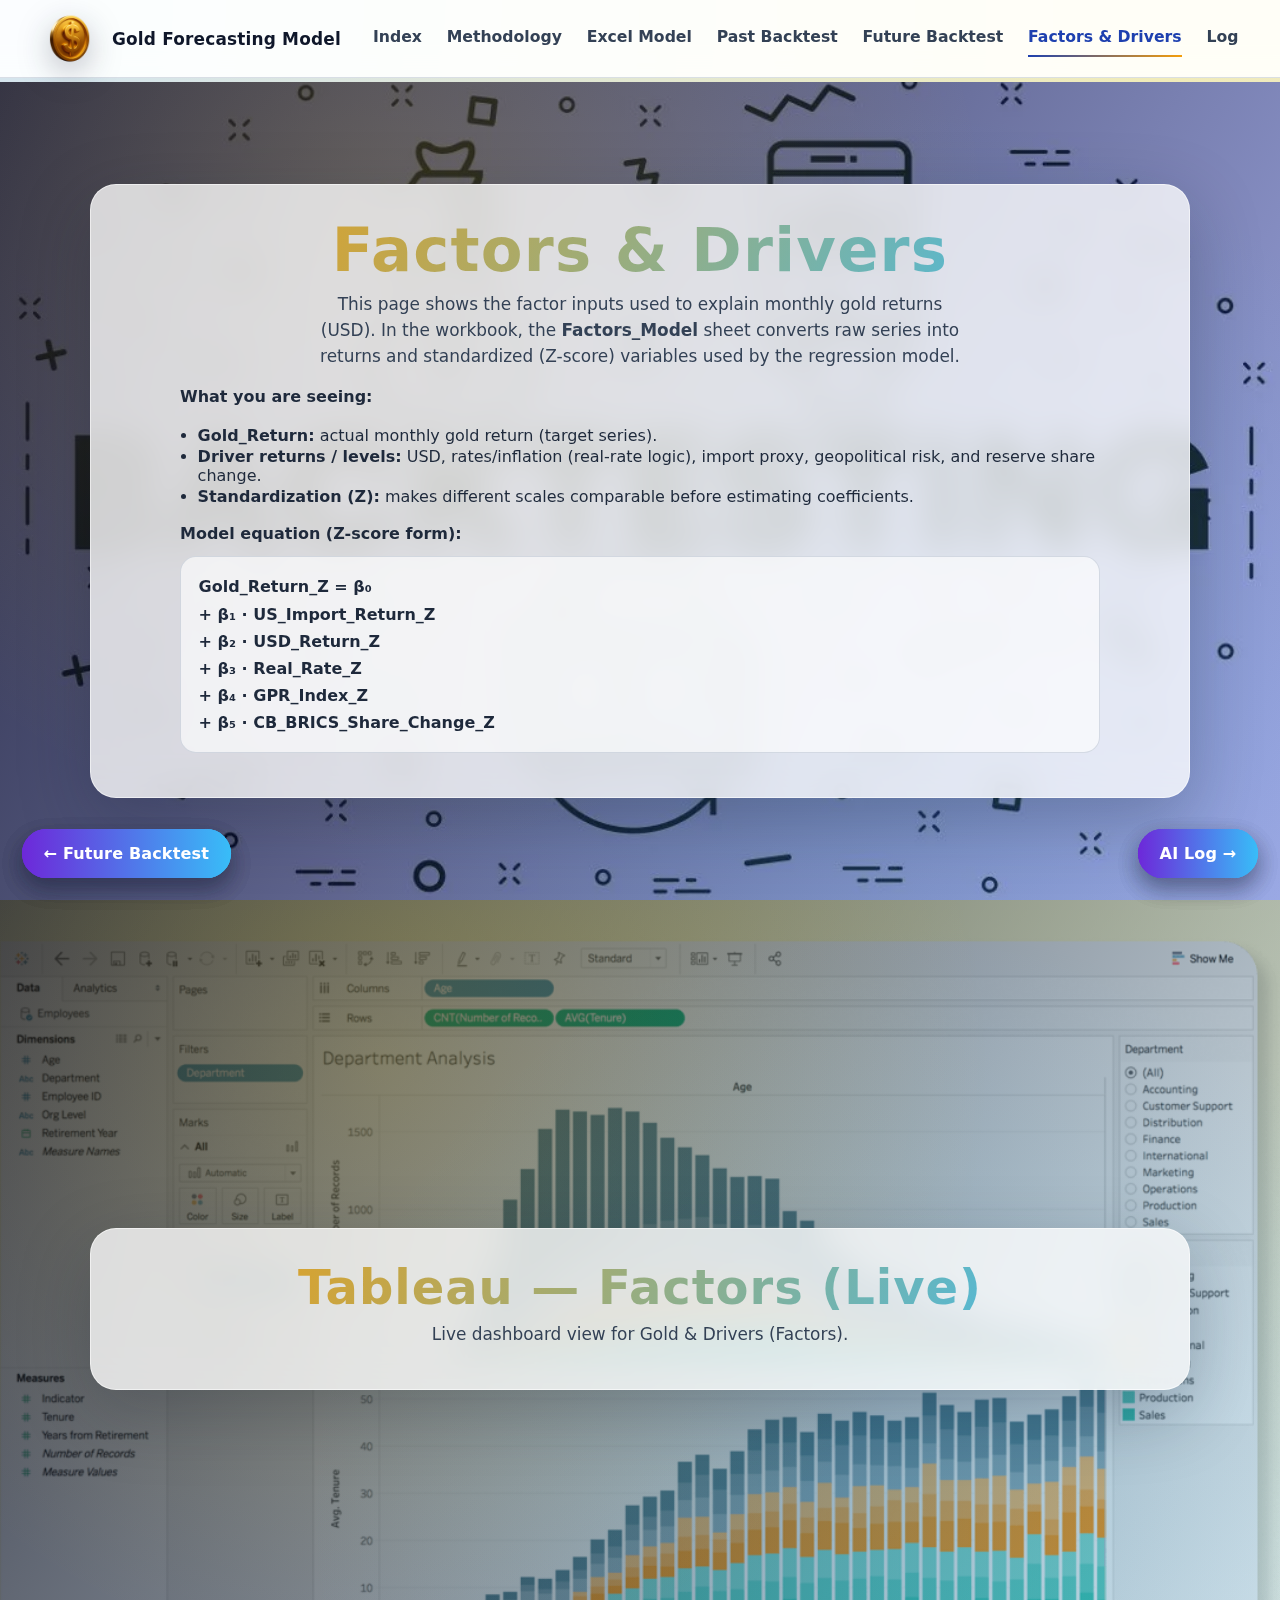
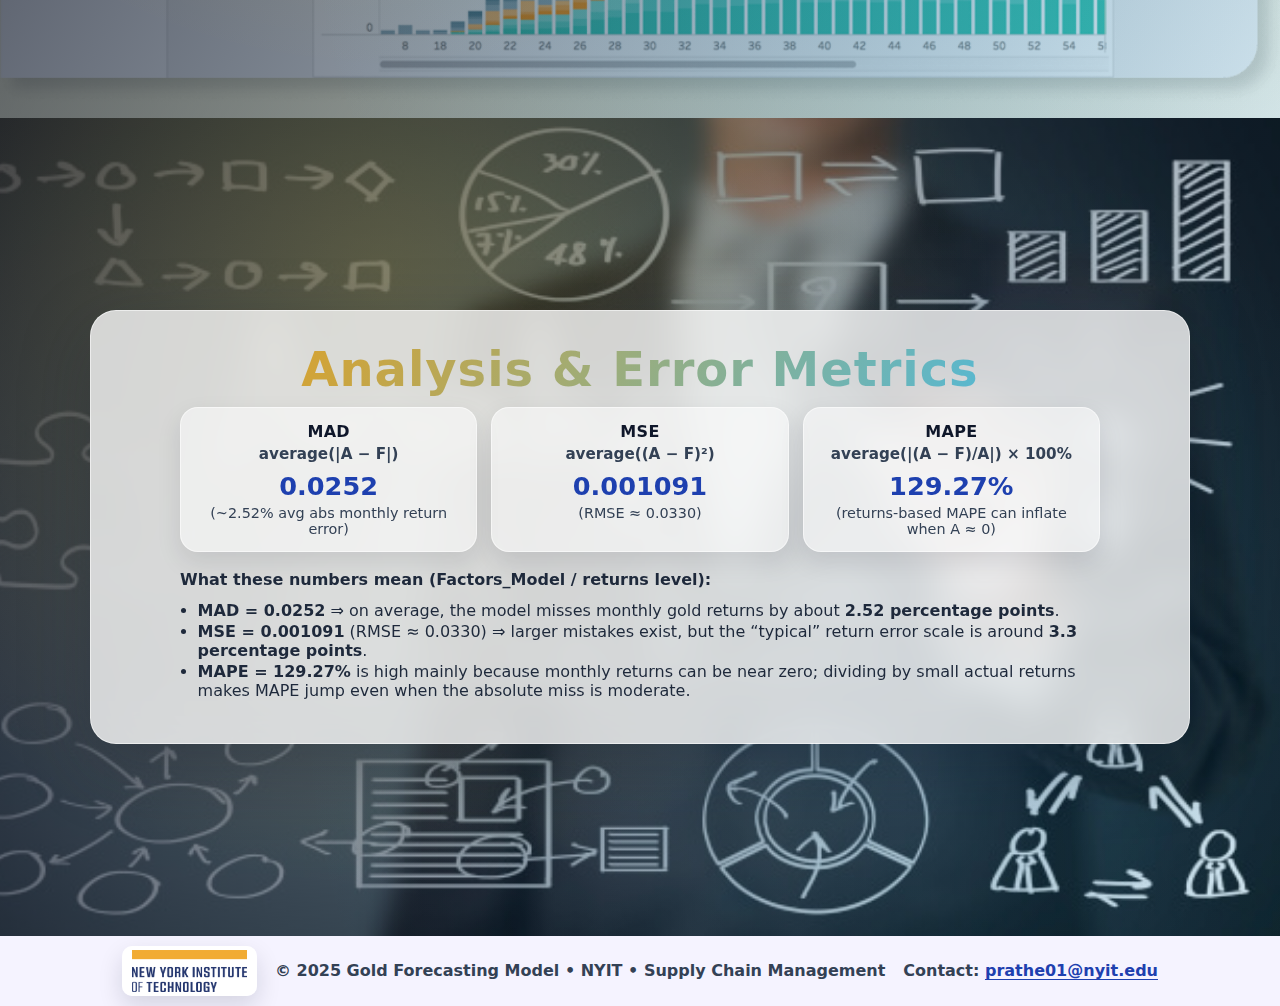
<file: factors-drivers.html>
<!doctype html>
<html lang="en">
<head>
  <meta charset="utf-8" />
  <meta name="viewport" content="width=device-width, initial-scale=1" />
  <title>Factors &amp; Drivers — Gold Forecasting Model</title>
  <link rel="stylesheet" href="style.css" />
</head>

<body>

  <!-- HEADER (same on every page) -->
  <header class="site-header">
    <nav class="navbar" aria-label="Primary navigation">
      <div class="nav-left">
        <div class="coin-static" aria-hidden="true"></div>
        <div class="brand-title">Gold Forecasting Model</div>
      </div>

      <div class="nav-links">
        <a class="nav-link" href="index.html">Index</a>
        <a class="nav-link" href="methodology.html">Methodology</a>
        <a class="nav-link" href="excel-model.html">Excel Model</a>
        <a class="nav-link" href="past-backtest.html">Past Backtest</a>
        <a class="nav-link" href="future-backtest.html">Future Backtest</a>
        <a class="nav-link active" href="factors-drivers.html">Factors &amp; Drivers</a>
        <a class="nav-link" href="ai-log.html">Log</a>
      </div>
    </nav>

    <div class="progress-wrap" aria-hidden="true">
      <div class="progress-bar" id="progressBar"></div>
    </div>
  </header>

  <main class="main">

    <!-- =========================
         CONTAINER 1 — EXPLANATION
         ========================= -->
    <section class="hero" aria-label="Factors & Drivers Explanation">
                 <!-- ✅ background image = images/Sheet Forecast_Backtest_10Y.webp -->
<div class="hero-bg" aria-hidden="true"
     style='background-image: var(--hero-overlay), url("images/Sheet%20Forecast_Backtest_10Y.webp");'></div>

      <article class="hero-card wide">
        <h1 class="hero-title">Factors &amp; Drivers</h1>
        <p class="hero-subtitle">
          This page shows the factor inputs used to explain monthly gold returns (USD). In the workbook, the
          <strong>Factors_Model</strong> sheet converts raw series into returns and standardized (Z-score) variables
          used by the regression model.
        </p>

        <div class="hero-meta" style="text-align:left; max-width: 920px;">
          <p><strong>What you are seeing:</strong></p>
          <ul class="members-list" style="list-style-position: outside; padding-left: 1.1rem;">
            <li><strong>Gold_Return:</strong> actual monthly gold return (target series).</li>
            <li><strong>Driver returns / levels:</strong> USD, rates/inflation (real-rate logic), import proxy, geopolitical risk, and reserve share change.</li>
            <li><strong>Standardization (Z):</strong> makes different scales comparable before estimating coefficients.</li>
          </ul>

          <p style="margin-top: 1rem;"><strong>Model equation (Z-score form):</strong></p>
          <div style="
              margin-top: .6rem;
              background: rgba(255,255,255,0.65);
              border: 1px solid rgba(148,163,184,0.35);
              border-radius: 16px;
              padding: 1rem 1.1rem;
              font-weight: 750;
              line-height: 1.7;
              color: var(--ink-800);
              text-align:left;">
            Gold_Return_Z = β₀<br/>
            + β₁ · US_Import_Return_Z<br/>
            + β₂ · USD_Return_Z<br/>
            + β₃ · Real_Rate_Z<br/>
            + β₄ · GPR_Index_Z<br/>
            + β₅ · CB_BRICS_Share_Change_Z
          </div>
        </div>
      </article>

      <div class="floating-nav" aria-label="Page navigation">
        <a class="floating-prev" href="future-backtest.html" aria-label="Back to Future Backtest">← Future Backtest</a>
        <a class="floating-next" href="ai-log.html" aria-label="Next to AI Log">AI Log →</a>
      </div>
    </section>

    <!-- =========================
         CONTAINER 2 — TABLEAU (LIVE)
         ========================= -->
    <section class="hero" aria-label="Tableau Factors (Live)">
      <!-- ✅ background image = images/Tablue.png -->
<div class="hero-bg" aria-hidden="true"
     style='background-image: var(--hero-overlay), url("images/Tablue.png");'></div>

      <article class="hero-card wide">
        <h2 class="hero-title" style="font-size: clamp(2.2rem, 4vw, 3.0rem);">Tableau — Factors (Live)</h2>
        <p class="hero-subtitle">Live dashboard view for Gold &amp; Drivers (Factors).</p>

        <div class='tableauPlaceholder' id='viz1765624185237' style='position: relative'>
          <noscript>
            <a href='#'>
              <img alt='Factors – Gold &amp; Drivers ' src='https:&#47;&#47;public.tableau.com&#47;static&#47;images&#47;Go&#47;GoldForecastingModel&#47;FactorsGoldDrivers&#47;1_rss.png' style='border: none' />
            </a>
          </noscript>
          <object class='tableauViz' style='display:none;'>
            <param name='host_url' value='https%3A%2F%2Fpublic.tableau.com%2F' />
            <param name='embed_code_version' value='3' />
            <param name='site_root' value='' />
            <param name='name' value='GoldForecastingModel&#47;FactorsGoldDrivers' />
            <param name='tabs' value='no' />
            <param name='toolbar' value='yes' />
            <param name='static_image' value='https:&#47;&#47;public.tableau.com&#47;static&#47;images&#47;Go&#47;GoldForecastingModel&#47;FactorsGoldDrivers&#47;1.png' />
            <param name='animate_transition' value='yes' />
            <param name='display_static_image' value='yes' />
            <param name='display_spinner' value='yes' />
            <param name='display_overlay' value='yes' />
            <param name='display_count' value='yes' />
            <param name='language' value='en-US' />
            <param name='filter' value='publish=yes' />
          </object>
        </div>

        <script type='text/javascript'>
          (function () {
            var divElement = document.getElementById('viz1765624185237');
            var vizElement = divElement.getElementsByTagName('object')[0];
            vizElement.style.width = '100%';
            vizElement.style.height = (divElement.offsetWidth * 0.75) + 'px';
            var scriptElement = document.createElement('script');
            scriptElement.src = 'https://public.tableau.com/javascripts/api/viz_v1.js';
            vizElement.parentNode.insertBefore(scriptElement, vizElement);
          })();
        </script>
      </article>

      <div class="floating-nav" aria-label="Page navigation">
        <a class="floating-prev" href="future-backtest.html" aria-label="Back to Future Backtest">← Future Backtest</a>
        <a class="floating-next" href="ai-log.html" aria-label="Next to AI Log">AI Log →</a>
      </div>
    </section>

  <!-- =========================
     CONTAINER 3 — ANALYSIS (Factors_Model sheet)
     Metrics computed on: Gold_Return (Actual) vs Predicted_Return (Forecast)
     ========================= -->
<section class="hero" aria-label="Factors Model Analysis">
  <!-- ✅ background image = images/Analysis.jpg -->
<div class="hero-bg" aria-hidden="true"
     style='background-image: var(--hero-overlay), url("images/Analysis.jpg");'></div>

  <article class="hero-card wide">
    <h2 class="hero-title" style="font-size: clamp(2.2rem, 4vw, 3.0rem);">
      Analysis &amp; Error Metrics
    </h2>

    <div class="hero-meta" style="text-align:left; max-width: 920px;">

      <!-- Symmetric metrics row -->
      <div class="metrics-grid" style="
        display:grid;
        grid-template-columns: repeat(3, minmax(180px, 1fr));
        gap: 14px;
        margin-top: 10px;
      ">
        <div class="metric-card" style="
          background: rgba(255,255,255,0.55);
          border: 1px solid rgba(255,255,255,0.55);
          border-radius: 18px;
          padding: 14px 16px;
          box-shadow: 0 10px 24px rgba(15,23,42,0.10);
          text-align:center;
        ">
          <div class="metric-title" style="font-weight:800; letter-spacing:.02em;">MAD</div>
          <div class="metric-formula" style="color: var(--ink-700); font-size: .95rem; margin-top: 4px;">
            average(|A − F|)
          </div>
          <div class="metric-value" style="font-size: 1.6rem; font-weight: 900; margin-top: 8px;">
            0.0252
          </div>
          <div style="color: var(--ink-700); font-size: .9rem; margin-top: 4px;">
            (~2.52% avg abs monthly return error)
          </div>
        </div>

        <div class="metric-card" style="
          background: rgba(255,255,255,0.55);
          border: 1px solid rgba(255,255,255,0.55);
          border-radius: 18px;
          padding: 14px 16px;
          box-shadow: 0 10px 24px rgba(15,23,42,0.10);
          text-align:center;
        ">
          <div class="metric-title" style="font-weight:800; letter-spacing:.02em;">MSE</div>
          <div class="metric-formula" style="color: var(--ink-700); font-size: .95rem; margin-top: 4px;">
            average((A − F)²)
          </div>
          <div class="metric-value" style="font-size: 1.6rem; font-weight: 900; margin-top: 8px;">
            0.001091
          </div>
          <div style="color: var(--ink-700); font-size: .9rem; margin-top: 4px;">
            (RMSE ≈ 0.0330)
          </div>
        </div>

        <div class="metric-card" style="
          background: rgba(255,255,255,0.55);
          border: 1px solid rgba(255,255,255,0.55);
          border-radius: 18px;
          padding: 14px 16px;
          box-shadow: 0 10px 24px rgba(15,23,42,0.10);
          text-align:center;
        ">
          <div class="metric-title" style="font-weight:800; letter-spacing:.02em;">MAPE</div>
          <div class="metric-formula" style="color: var(--ink-700); font-size: .95rem; margin-top: 4px;">
            average(|(A − F)/A|) × 100%
          </div>
          <div class="metric-value" style="font-size: 1.6rem; font-weight: 900; margin-top: 8px;">
            129.27%
          </div>
          <div style="color: var(--ink-700); font-size: .9rem; margin-top: 4px;">
            (returns-based MAPE can inflate when A ≈ 0)
          </div>
        </div>
      </div>

      <!-- Compact interpretation (numbers-driven) -->
      <div style="margin-top: 16px;">
        <p style="margin: 0 0 8px;"><strong>What these numbers mean (Factors_Model / returns level):</strong></p>
        <ul class="members-list" style="list-style-position: outside; padding-left: 1.1rem; margin: 0;">
          <li><strong>MAD = 0.0252</strong> ⇒ on average, the model misses monthly gold returns by about <strong>2.52 percentage points</strong>.</li>
          <li><strong>MSE = 0.001091</strong> (RMSE ≈ 0.0330) ⇒ larger mistakes exist, but the “typical” return error scale is around <strong>3.3 percentage points</strong>.</li>
          <li><strong>MAPE = 129.27%</strong> is high mainly because monthly returns can be near zero; dividing by small actual returns makes MAPE jump even when the absolute miss is moderate.</li>
        </ul>
      </div>

    </div>
  </article>
</section>


      <div class="floating-nav" aria-label="Page navigation">
        <a class="floating-prev" href="future-backtest.html" aria-label="Back to Future Backtest">← Future Backtest</a>
        <a class="floating-next" href="ai-log.html" aria-label="Next to AI Log">AI Log →</a>
      </div>
    </section>

  </main>

  <!-- FOOTER (same on every page) -->
  <section class="footer-band" aria-label="Footer band">
    <footer class="site-footer">
      <div class="footer-left">
        <img class="footer-nyit" src="images/Nyit.png" alt="NYIT Logo" />
      </div>

      <div class="footer-center">
        © 2025 Gold Forecasting Model • NYIT • Supply Chain Management
      </div>

      <div class="footer-right">
        Contact:
        <a href="mailto:prathe01@nyit.edu">prathe01@nyit.edu</a>
      </div>
    </footer>
  </section>

  <script src="app.js"></script>
</body>
</html>
</file>
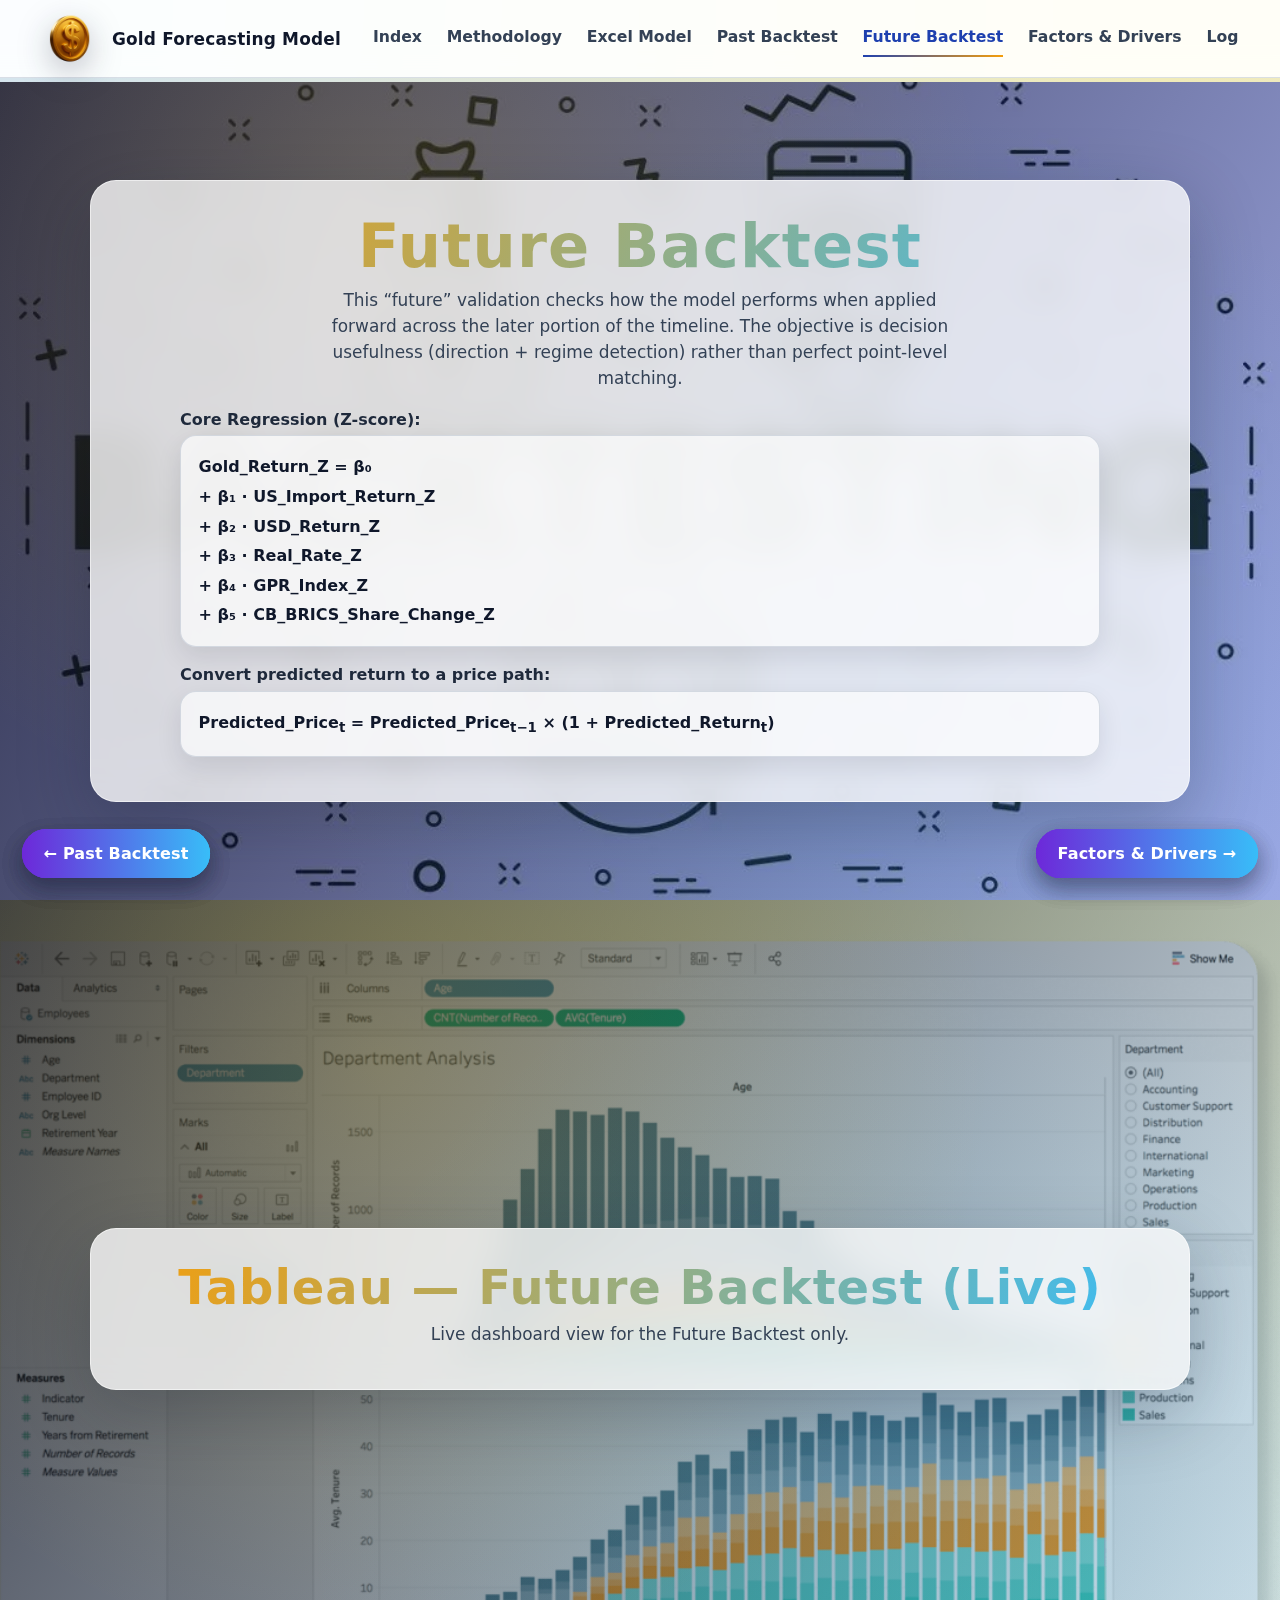
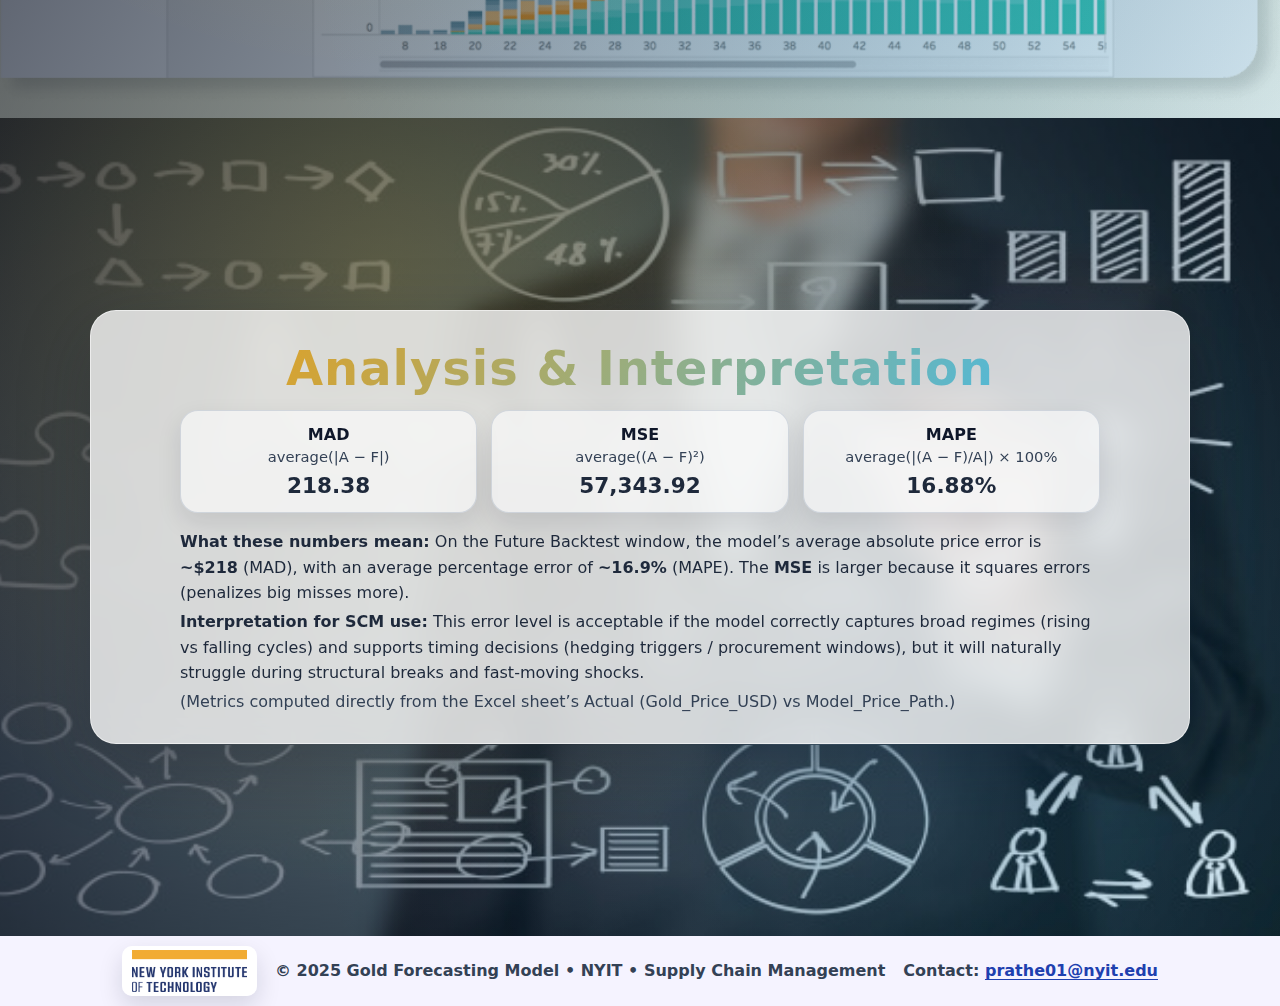
<file: future-backtest.html>
<!doctype html>
<html lang="en">
<head>
  <meta charset="utf-8" />
  <meta name="viewport" content="width=device-width, initial-scale=1" />
  <title>Future Backtest — Gold Forecasting Model</title>
  <link rel="stylesheet" href="style.css" />
</head>

<body>

  <!-- HEADER (same on every page) -->
  <header class="site-header">
    <nav class="navbar" aria-label="Primary navigation">
      <div class="nav-left">
        <div class="coin-static" aria-hidden="true"></div>
        <div class="brand-title">Gold Forecasting Model</div>
      </div>

      <div class="nav-links">
        <a class="nav-link" href="index.html">Index</a>
        <a class="nav-link" href="methodology.html">Methodology</a>
        <a class="nav-link" href="excel-model.html">Excel Model</a>
        <a class="nav-link" href="past-backtest.html">Past Backtest</a>
        <a class="nav-link active" href="future-backtest.html">Future Backtest</a>
        <a class="nav-link" href="factors-drivers.html">Factors &amp; Drivers</a>
        <a class="nav-link" href="ai-log.html">Log</a>
      </div>
    </nav>

    <div class="progress-wrap" aria-hidden="true">
      <div class="progress-bar" id="progressBar"></div>
    </div>
  </header>

  <main class="main">

    <!-- =========================
         CONTAINER 1 — EXPLANATION + FORMULAS
         ========================= -->
    <section class="hero" aria-label="Future Backtest Explanation">
             <!-- ✅ background image = images/Sheet Forecast_Backtest_10Y.webp -->
<div class="hero-bg" aria-hidden="true"
     style='background-image: var(--hero-overlay), url("images/Sheet%20Forecast_Backtest_10Y.webp");'></div>

      <article class="hero-card wide">
        <h1 class="hero-title">Future Backtest</h1>
        <p class="hero-subtitle">
          This “future” validation checks how the model performs when applied forward across the later portion of the timeline.
          The objective is decision usefulness (direction + regime detection) rather than perfect point-level matching.
        </p>

        <div class="hero-meta" style="text-align:left; max-width: 920px;">
          <p><strong>Core Regression (Z-score):</strong></p>

          <div class="formula-box">
            <div class="formula-text">
              Gold_Return_Z = β₀
              <br/>+ β₁ · US_Import_Return_Z
              <br/>+ β₂ · USD_Return_Z
              <br/>+ β₃ · Real_Rate_Z
              <br/>+ β₄ · GPR_Index_Z
              <br/>+ β₅ · CB_BRICS_Share_Change_Z
            </div>
          </div>

          <p style="margin-top: 1rem;"><strong>Convert predicted return to a price path:</strong></p>
          <div class="formula-box">
            <div class="formula-text">
              Predicted_Price<sub>t</sub> = Predicted_Price<sub>t−1</sub> × (1 + Predicted_Return<sub>t</sub>)
            </div>
          </div>
      </article>

      <!-- bottom navigation row -->
      <div class="floating-nav" aria-label="Page navigation">
        <a class="floating-prev" href="past-backtest.html" aria-label="Back to Past Backtest">← Past Backtest</a>
        <a class="floating-next" href="factors-drivers.html" aria-label="Next to Factors &amp; Drivers">Factors &amp; Drivers →</a>
      </div>
    </section>

    <!-- =========================
         CONTAINER 2 — TABLEAU (FUTURE)
         ========================= -->
    <section class="hero" aria-label="Tableau Future Backtest (Live)">
              <!-- ✅ background image = images/Tablue.png -->
<div class="hero-bg" aria-hidden="true"
     style='background-image: var(--hero-overlay), url("images/Tablue.png");'></div>

      <article class="hero-card wide">
        <h2 class="hero-title" style="font-size: clamp(2.2rem, 4vw, 3.0rem);">
          Tableau — Future Backtest (Live)
        </h2>
        <p class="hero-subtitle">Live dashboard view for the Future Backtest only.</p>

        <!-- Tableau embed (provided by you) -->
        <div class="tableau-embed">
          <div class='tableauPlaceholder' id='viz1765623839296' style='position: relative'>
            <noscript>
              <a href='#'>
                <img alt='Backtest - Future '
                     src='https://public.tableau.com/static/images/Go/GoldForecastingModel/Backtest-Future/1_rss.png'
                     style='border: none' />
              </a>
            </noscript>
            <object class='tableauViz' style='display:none;'>
              <param name='host_url' value='https%3A%2F%2Fpublic.tableau.com%2F' />
              <param name='embed_code_version' value='3' />
              <param name='site_root' value='' />
              <param name='name' value='GoldForecastingModel&#47;Backtest-Future' />
              <param name='tabs' value='no' />
              <param name='toolbar' value='yes' />
              <param name='static_image' value='https://public.tableau.com/static/images/Go/GoldForecastingModel/Backtest-Future/1.png' />
              <param name='animate_transition' value='yes' />
              <param name='display_static_image' value='yes' />
              <param name='display_spinner' value='yes' />
              <param name='display_overlay' value='yes' />
              <param name='display_count' value='yes' />
              <param name='language' value='en-US' />
              <param name='filter' value='publish=yes' />
            </object>
          </div>

          <script type='text/javascript'>
            var divElement = document.getElementById('viz1765623839296');
            var vizElement = divElement.getElementsByTagName('object')[0];
            vizElement.style.width = '100%';
            vizElement.style.height = (divElement.offsetWidth * 0.75) + 'px';
            var scriptElement = document.createElement('script');
            scriptElement.src = 'https://public.tableau.com/javascripts/api/viz_v1.js';
            vizElement.parentNode.insertBefore(scriptElement, vizElement);
          </script>
        </div>
      </article>

      <div class="floating-nav" aria-label="Page navigation">
        <a class="floating-prev" href="past-backtest.html" aria-label="Back to Past Backtest">← Past Backtest</a>
        <a class="floating-next" href="factors-drivers.html" aria-label="Next to Factors &amp; Drivers">Factors &amp; Drivers →</a>
      </div>
    </section>

    <!-- =========================
         CONTAINER 3 — ANALYSIS (FROM EXCEL SHEET)
         ========================= -->
    <section class="hero" aria-label="Future Backtest Analysis">
        <!-- ✅ background image = images/Analysis.jpg -->
<div class="hero-bg" aria-hidden="true"
     style='background-image: var(--hero-overlay), url("images/Analysis.jpg");'></div>

      <article class="hero-card wide">
        <h2 class="hero-title" style="font-size: clamp(2.2rem, 4vw, 3.0rem);">
          Analysis &amp; Interpretation
        </h2>

        <!-- Symmetric, compact metrics block -->
        <div style="max-width: 920px; margin: 0 auto; text-align:left;">
          <div style="
            display:grid;
            grid-template-columns: repeat(3, minmax(0, 1fr));
            gap: 14px;
            margin-top: 14px;
          ">
            <div style="
              background: rgba(255,255,255,0.60);
              border: 1px solid rgba(148,163,184,0.35);
              border-radius: 18px;
              padding: 14px 14px;
              box-shadow: 0 10px 24px rgba(15,23,42,0.10);
              text-align:center;
            ">
              <div style="font-weight:800; color: var(--ink-900);">MAD</div>
              <div style="font-size:0.92rem; color: var(--ink-700); margin-top:4px;">average(|A − F|)</div>
              <div style="font-size:1.35rem; font-weight:900; margin-top:8px;">218.38</div>
            </div>

            <div style="
              background: rgba(255,255,255,0.60);
              border: 1px solid rgba(148,163,184,0.35);
              border-radius: 18px;
              padding: 14px 14px;
              box-shadow: 0 10px 24px rgba(15,23,42,0.10);
              text-align:center;
            ">
              <div style="font-weight:800; color: var(--ink-900);">MSE</div>
              <div style="font-size:0.92rem; color: var(--ink-700); margin-top:4px;">average((A − F)²)</div>
              <div style="font-size:1.35rem; font-weight:900; margin-top:8px;">57,343.92</div>
            </div>

            <div style="
              background: rgba(255,255,255,0.60);
              border: 1px solid rgba(148,163,184,0.35);
              border-radius: 18px;
              padding: 14px 14px;
              box-shadow: 0 10px 24px rgba(15,23,42,0.10);
              text-align:center;
            ">
              <div style="font-weight:800; color: var(--ink-900);">MAPE</div>
              <div style="font-size:0.92rem; color: var(--ink-700); margin-top:4px;">average(|(A − F)/A|) × 100%</div>
              <div style="font-size:1.35rem; font-weight:900; margin-top:8px;">16.88%</div>
            </div>
          </div>

          <div style="margin-top: 16px; color: var(--ink-800); line-height: 1.6;">
            <p style="margin: 0.2rem 0;">
              <strong>What these numbers mean:</strong> On the Future Backtest window, the model’s average absolute price error is
              <strong>~$218</strong> (MAD), with an average percentage error of <strong>~16.9%</strong> (MAPE).
              The <strong>MSE</strong> is larger because it squares errors (penalizes big misses more).
            </p>
            <p style="margin: 0.2rem 0;">
              <strong>Interpretation for SCM use:</strong> This error level is acceptable if the model correctly captures
              broad regimes (rising vs falling cycles) and supports timing decisions (hedging triggers / procurement windows),
              but it will naturally struggle during structural breaks and fast-moving shocks.
            </p>
            <p style="margin: 0.2rem 0; color: var(--ink-700);">
              (Metrics computed directly from the Excel sheet’s Actual (Gold_Price_USD) vs Model_Price_Path.)
            </p>
          </div>
        </div>
      </article>

      <div class="floating-nav" aria-label="Page navigation">
        <a class="floating-prev" href="past-backtest.html" aria-label="Back to Past Backtest">← Past Backtest</a>
        <a class="floating-next" href="factors-drivers.html" aria-label="Next to Factors &amp; Drivers">Factors &amp; Drivers →</a>
      </div>
    </section>

  </main>

  <!-- FOOTER (same on every page) -->
  <section class="footer-band" aria-label="Footer band">
    <footer class="site-footer">
      <div class="footer-left">
        <img class="footer-nyit" src="images/Nyit.png" alt="NYIT Logo" />
      </div>

      <div class="footer-center">
        © 2025 Gold Forecasting Model • NYIT • Supply Chain Management
      </div>

      <div class="footer-right">
        Contact:
        <a href="mailto:prathe01@nyit.edu">prathe01@nyit.edu</a>
      </div>
    </footer>
  </section>

  <script src="app.js"></script>
</body>
</html>
</file>
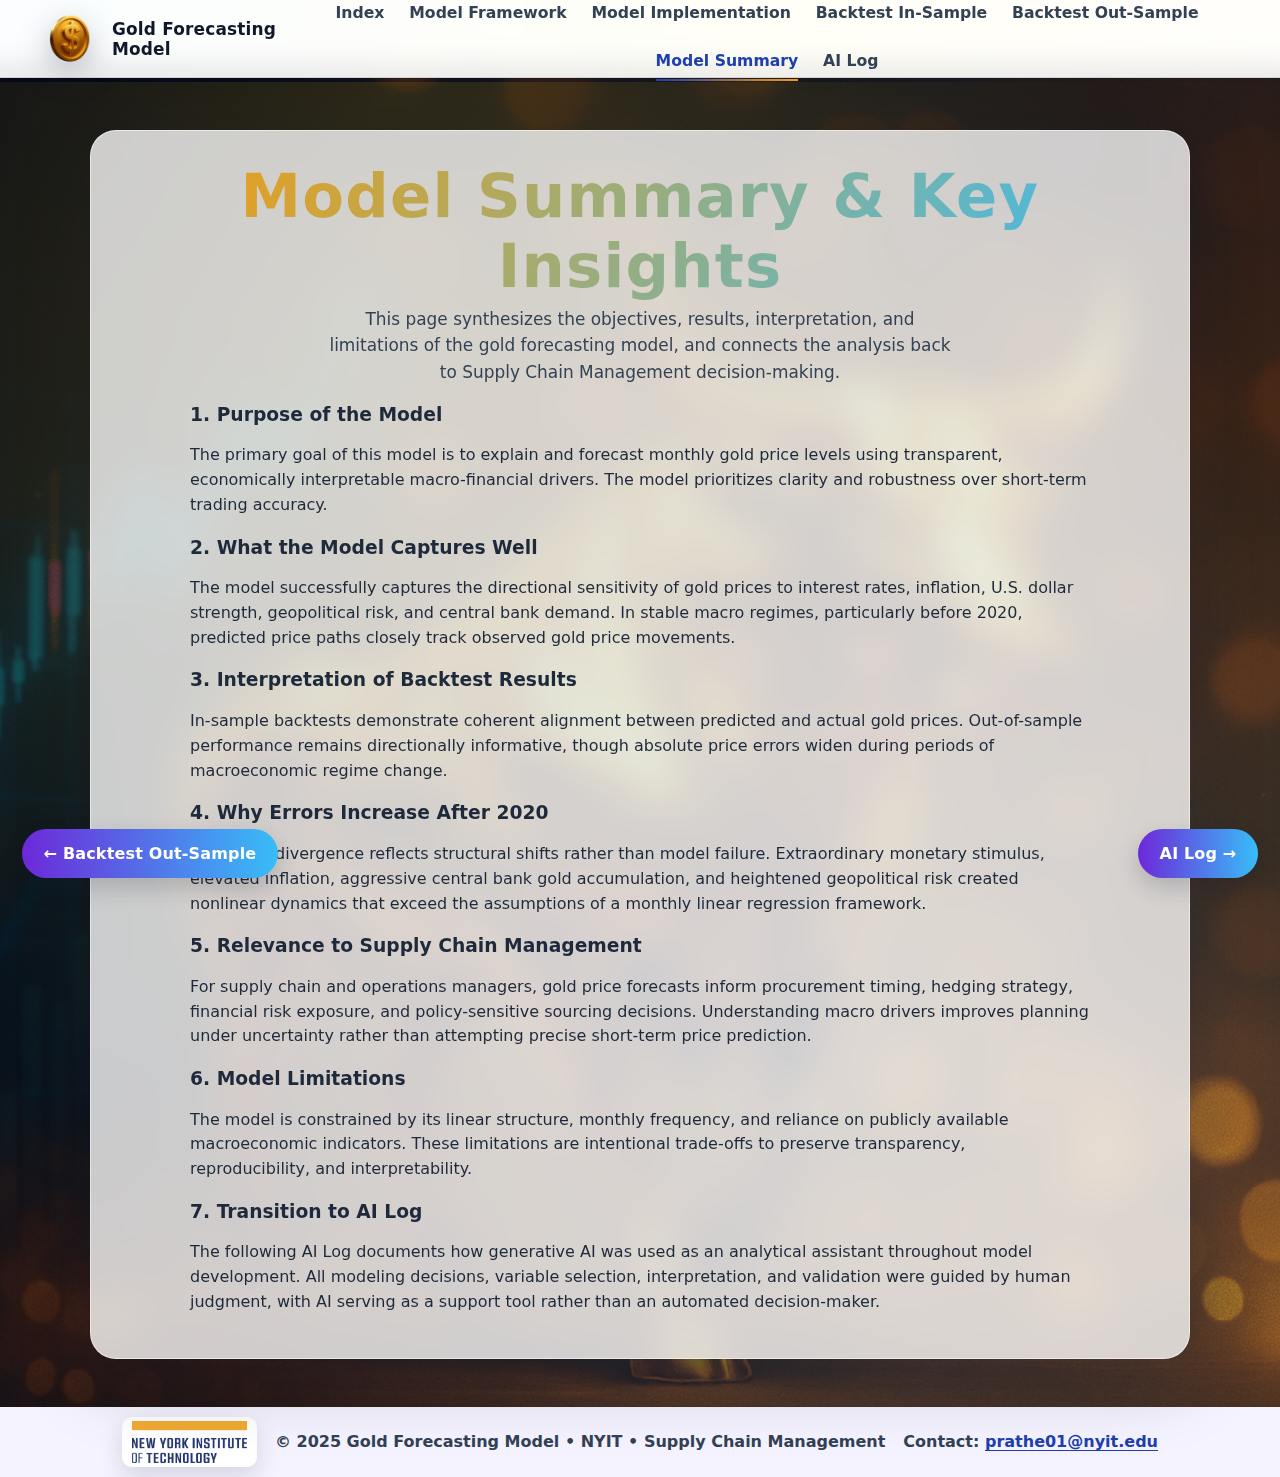
<file: model-summary.html>
<!DOCTYPE html>
<html lang="en">
<head>
  <meta charset="UTF-8" />
  <meta name="viewport" content="width=device-width, initial-scale=1.0" />
  <title>Model Summary & Key Insights — Gold Forecasting Model</title>
  <link rel="stylesheet" href="style.css" />
  <!-- ✅ FIX: remove “scroll inside card” everywhere on this page
       (Later you can move this exact CSS into style.css to apply site-wide) -->
  <style>
    /* kill any internal scrolling on hero cards */
    .hero-card,
    .hero-card.wide{
      max-height: none !important;
      height: auto !important;
      overflow: visible !important;
    }

    /* if any inner wrappers were given fixed heights/scroll */
    .hero-meta,
    .hero-members,
    .members-list{
      max-height: none !important;
      overflow: visible !important;
    }

    /* prevent accidental “scroll container” behavior */
    .hero{
      overflow: visible !important;
    }
  </style>
</head>

<body class="page">

<header class="site-header">
  <nav class="navbar">
    <div class="nav-left">
      <a href="index.html"><div class="coin-static"></div></a>
      <div class="brand-title">Gold Forecasting Model</div>
    </div>
    <div class="nav-links">
      <a class="nav-link" href="index.html">Index</a>
      <a class="nav-link" href="methodology.html">Model Framework</a>
      <a class="nav-link" href="excel-model.html">Model Implementation</a>
      <a class="nav-link" href="past-backtest.html">Backtest In-Sample</a>
      <a class="nav-link" href="future-backtest.html">Backtest Out-Sample</a>
      <a class="nav-link active" href="model-summary.html">Model Summary</a>
      <a class="nav-link" href="ai-log.html">AI Log</a>
    </div>
  </nav>
    <div class="progress-wrap" aria-hidden="true">
      <div id="progressBar" class="progress-bar"></div>
    </div>
</header>

<main class="main">

<section class="hero">
  <div class="hero-bg"
       style='background-image: var(--hero-overlay), url("images/hero.png");'></div>

  <article class="hero-card wide">

    <h1 class="hero-title">Model Summary & Key Insights</h1>
    <p class="hero-subtitle">
      This page synthesizes the objectives, results, interpretation, and limitations of the gold forecasting model,
      and connects the analysis back to Supply Chain Management decision-making.
    </p>

    <div class="hero-meta" style="text-align:left; max-width:900px;">

      <h3>1. Purpose of the Model</h3>
      <p>
        The primary goal of this model is to explain and forecast monthly gold price levels using transparent,
        economically interpretable macro-financial drivers. The model prioritizes clarity and robustness over
        short-term trading accuracy.
      </p>

      <h3>2. What the Model Captures Well</h3>
      <p>
        The model successfully captures the directional sensitivity of gold prices to interest rates, inflation,
        U.S. dollar strength, geopolitical risk, and central bank demand. In stable macro regimes, particularly
        before 2020, predicted price paths closely track observed gold price movements.
      </p>

      <h3>3. Interpretation of Backtest Results</h3>
      <p>
        In-sample backtests demonstrate coherent alignment between predicted and actual gold prices.
        Out-of-sample performance remains directionally informative, though absolute price errors widen during
        periods of macroeconomic regime change.
      </p>

      <h3>4. Why Errors Increase After 2020</h3>
      <p>
        Post-2020 divergence reflects structural shifts rather than model failure. Extraordinary monetary stimulus,
        elevated inflation, aggressive central bank gold accumulation, and heightened geopolitical risk created
        nonlinear dynamics that exceed the assumptions of a monthly linear regression framework.
      </p>

      <h3>5. Relevance to Supply Chain Management</h3>
      <p>
        For supply chain and operations managers, gold price forecasts inform procurement timing, hedging strategy,
        financial risk exposure, and policy-sensitive sourcing decisions. Understanding macro drivers improves
        planning under uncertainty rather than attempting precise short-term price prediction.
      </p>

      <h3>6. Model Limitations</h3>
      <p>
        The model is constrained by its linear structure, monthly frequency, and reliance on publicly available
        macroeconomic indicators. These limitations are intentional trade-offs to preserve transparency,
        reproducibility, and interpretability.
      </p>

      <h3>7. Transition to AI Log</h3>
      <p>
        The following AI Log documents how generative AI was used as an analytical assistant throughout model
        development. All modeling decisions, variable selection, interpretation, and validation were guided by
        human judgment, with AI serving as a support tool rather than an automated decision-maker.
      </p>

    </div>

  </article>
</section>

<div class="floating-nav">
  <a class="floating-prev" href="future-backtest.html">← Backtest Out-Sample</a>
  <a class="floating-next" href="ai-log.html">AI Log →</a>
</div>

</main>

<section class="footer-band">
  <footer class="site-footer">
    <div class="footer-left">
      <img class="footer-nyit" src="images/Nyit.png" alt="NYIT Logo" />
    </div>
    <div class="footer-center">
      © 2025 Gold Forecasting Model • NYIT • Supply Chain Management
    </div>
    <div class="footer-right">
      Contact:
      <a href="mailto:prathe01@nyit.edu">prathe01@nyit.edu</a>
    </div>
  </footer>
</section>

<script src="app.js"></script>
</body>
</html>
</file>
<file: style.css>
/* =========================================================
   GOLD FORECASTING MODEL — UNIVERSAL STYLE
   Built to match your sketch:
   - Fixed navbar + progress bar
   - Hero background + glass center card
   - Static gold coin icon (PNG)
   - Floating next button
   - Wave footer band + NYIT logo + contact
   ========================================================= */

/* --------------------------
   0) Base / Variables
-------------------------- */
:root{
  --nav-h: 78px;
  --maxw: 1100px;

  --ink-900:#0f172a;
  --ink-800:#1e293b;
  --ink-700:#334155;
  --ink-600:#475569;

  --white: #ffffff;

  /* Brand-ish palette */
  --gold-1:#ffe9a9;
  --gold-2:#f6c341;
  --gold-3:#f59e0b;
  --gold-4:#b45309;

  --blue-1:#0b1f4a;
  --blue-2:#1e40af;
  --sky:#38bdf8;

  /* Glass */
  --glass: rgba(255,255,255,0.78);
  --glass-strong: rgba(255,255,255,0.88);
  --glass-border: rgba(255,255,255,0.55);
  --shadow-lg: 0 22px 70px rgba(15,23,42,0.25);
  --shadow-md: 0 14px 40px rgba(15,23,42,0.18);
  --shadow-sm: 0 10px 24px rgba(15,23,42,0.14);

  /* Hero background (you can swap image file later) */
  --hero-img: none;
  --hero-overlay: linear-gradient(120deg, rgba(2,6,23,.78), rgba(2,132,199,.12));
  --bg-grad: radial-gradient(circle at top left, #e0f2fe 0%, #fef9c3 40%, #f5f3ff 90%);
}

*{ box-sizing:border-box; }
html,body{ margin:0; padding:0; }
body{
  font-family: system-ui,-apple-system,Segoe UI,Roboto,Arial,sans-serif;
  color: var(--ink-800);
  background: var(--bg-grad);
  min-height: 100vh;
}
img{ max-width:100%; display:block; }
a{ color:inherit; text-decoration:none; }
:focus-visible{
  outline: 3px dashed var(--blue-2);
  outline-offset: 3px;
}

/* --------------------------
   1) Header / Navbar
-------------------------- */
.site-header{
  position: fixed;
  top:0; left:0; right:0;
  z-index: 1000;
}

.navbar{
  height: var(--nav-h);
  padding: 0 2.6rem;
  display:flex;
  align-items:center;
  justify-content:space-between;

  background: rgba(255,255,255,0.86);
  border-bottom: 1px solid rgba(148,163,184,0.35);
  backdrop-filter: blur(14px);
  transition: box-shadow 180ms ease, background 180ms ease;
}

.navbar.scrolled{
  background: rgba(255,255,255,0.95);
  box-shadow: 0 6px 18px rgba(15,23,42,0.10);
}

.nav-left{
  display:flex;
  align-items:center;
  gap: 0.9rem;
}

.brand-title{
  font-weight: 750;
  letter-spacing: 0.01em;
  font-size: 1.06rem;
  color: var(--ink-900);
}

.nav-links{
  display:flex;
  align-items:center;
  gap: 1.55rem;
  flex-wrap: wrap;
  justify-content:center;
}

.nav-link{
  font-weight: 650;
  font-size: 0.98rem;
  color: var(--ink-700);
  padding-bottom: 0.25rem;
  position: relative;
}

.nav-link::after{
  content:"";
  position:absolute;
  left:0; right:0; bottom:-7px;
  height: 2px;
  width:0%;
  margin:auto;
  background: linear-gradient(90deg, var(--blue-2), var(--gold-3));
  transition: width 170ms ease;
}

.nav-link:hover::after,
.nav-link:focus-visible::after{
  width:100%;
}

.nav-link.active{
  color: var(--blue-2);
}
.nav-link.active::after{
  width:100%;
}

/* --------------------------
   2) Progress bar (under nav)
-------------------------- */
.progress-wrap{
  height: 4px;
  width: 100%;
  background: rgba(15,23,42,0.06);
}
.progress-bar{
  height: 100%;
  width: 0%;
  background: linear-gradient(90deg, var(--gold-3), var(--sky));
  transition: width 90ms linear;
}

/* --------------------------
   3) Main layout
-------------------------- */
.main{
  padding-top: calc(var(--nav-h) + 4px);
  padding-bottom: 0; /* ✅ remove the extra blank space */
}

/* --------------------------
   4) Hero section
-------------------------- */
.hero{
  position: relative;
  min-height: calc(100vh - (var(--nav-h) + 4px));
  display:flex;
  align-items:center;
  justify-content:center;
  padding: 3rem 1.5rem;
  overflow:hidden;
}

.hero-bg{
  position:absolute;
  inset:0;
  background-image: var(--hero-overlay), var(--hero-img);
  background-size: cover;
  background-position: center right;
  background-attachment: fixed;
  transform: scale(1.02);
  z-index: 0;
}

.hero::after{
  content:"";
  position:absolute;
  inset:0;
  background: radial-gradient(circle at 30% 20%, rgba(250,204,21,0.18), transparent 55%),
              radial-gradient(circle at 70% 75%, rgba(56,189,248,0.14), transparent 55%);
  z-index: 1;
  pointer-events:none;
}

.hero-card{
  position: relative;
  z-index: 2;

  width: min(720px, 90vw);

  background: var(--glass);
  border: 1px solid var(--glass-border);
  backdrop-filter: blur(18px);

  border-radius: 26px;
  box-shadow: var(--shadow-lg);

  padding: 1.6rem 2rem;
  text-align: center;

  max-height: 78vh;
  overflow-y: auto;

  -webkit-overflow-scrolling: touch;
  scrollbar-width: thin;
}

/* Wider cards for content pages (Methodology, Excel Model, etc.) */
.hero-card.wide{
  width: min(var(--maxw), 94vw);
  max-height: 80vh;
}

/* Wider cards for content-heavy pages (Methodology, etc.) */
.hero-card.wide{
  width: min(1100px, 94vw);
}

.hero-card::-webkit-scrollbar{ width: 7px; }
.hero-card::-webkit-scrollbar-thumb{
  background: rgba(15,23,42,0.22);
  border-radius: 12px;
}
.hero-card::-webkit-scrollbar-thumb:hover{
  background: rgba(15,23,42,0.32);
}
.hero-card::-webkit-scrollbar-track{
  background: rgba(255,255,255,0.25);
  border-radius: 12px;
}

/* logos row inside card */
.hero-logos{
  display:flex;
  align-items:center;
  justify-content:center;
  gap: 2.2rem;
  flex-wrap: wrap;
  margin-bottom: 1.1rem;
}

/* NYIT logo + hover zoom */
.hero-nyit-logo img{
  width: 190px;
  max-width: 55vw;
  background: rgba(255,255,255,0.92);
  padding: 0.35rem 0.8rem;
  border-radius: 10px;
  box-shadow: var(--shadow-sm);

  transition: transform 180ms ease, box-shadow 180ms ease;
}
.hero-nyit-logo img:hover{
  transform: scale(1.06);
  box-shadow: 0 16px 34px rgba(15,23,42,0.18);
}

/* Title & subtitle */
.hero-title{
  margin: 0.25rem 0 0.2rem;
  font-size: clamp(2.6rem, 5vw, 3.8rem);
  letter-spacing: 0.02em;
  font-weight: 800;
  background: linear-gradient(120deg, var(--gold-3), var(--sky));
  -webkit-background-clip: text;
  color: transparent;
}

.hero-subtitle{
  margin: 0.35rem auto 1rem;
  max-width: 640px;
  font-size: 1.06rem;
  color: var(--ink-700);
  line-height: 1.55;
}

/* meta blocks */
.hero-meta{
  max-width: 700px;
  margin: 0 auto 1.1rem;
  text-align: center;
  color: var(--ink-800);
}
.hero-meta p{
  margin: 0.18rem 0;
  line-height: 1.55;
}

.hero-members{
  max-width: 700px;
  margin: 0 auto;
  text-align:center;
}

.members-title{
  margin: 0.4rem 0 0.2rem;
}

.members-list{
  list-style-position: inside;
  padding-left: 0;
}
.members-list li{ margin: 0.12rem 0; }

/* ===========================
   5) STATIC PREMIUM COIN ICON
   =========================== */

.coin-static{
  width: 56px;
  height: 56px;
  border-radius: 50%;
  background: url("images/coin.png") center / contain no-repeat;
  filter: drop-shadow(0 10px 16px rgba(15,23,42,0.28));

  transition: transform 180ms ease, filter 180ms ease;
}

/* Hover zoom */
.coin-static:hover{
  transform: scale(1.12);
  filter: drop-shadow(0 14px 22px rgba(15,23,42,0.35));
}

/* BIGGER COIN IN HERO (this is what you asked) */
.coin-static--lg{
  width: 92px;
  height: 92px;
}

/* Slightly calmer hover for big coin */
.coin-static--lg:hover{
  transform: scale(1.08);
}

/* --------------------------
   6) Floating navigation pills (Prev/Next)
   - Index uses ONLY .floating-next (fixed bottom-right)
   - Content pages use .floating-nav wrapper (fixed bottom, left+right)
-------------------------- */

/* Wrapper for two-button navigation */
.floating-nav{
  position: fixed;
  left: 22px;
  right: 22px;
  bottom: 22px;
  z-index: 99999;

  display: flex;
  align-items: center;
  justify-content: space-between;
  gap: 12px;

  /* wrapper should not block clicks except on buttons */
  pointer-events: none;
}
.floating-nav a{ pointer-events: auto; }

/* Shared pill look */
.floating-prev,
.floating-next{
  display: inline-flex;
  align-items: center;
  justify-content: center;
  gap: 0.45rem;

  padding: 0.95rem 1.35rem;
  border-radius: 999px;

  background: linear-gradient(90deg, #6d28d9, #38bdf8);
  color: #ffffff;
  font-weight: 800;
  letter-spacing: 0.01em;

  /* tight shadow (no “ring halo”) */
  box-shadow: 0 10px 22px rgba(15,23,42,0.18);
  border: 0;

  transition: transform 180ms ease, box-shadow 180ms ease, filter 180ms ease;
  will-change: transform;
}

.floating-prev:hover,
.floating-next:hover{
  transform: scale(1.04);
  filter: brightness(1.03);
  box-shadow: 0 14px 30px rgba(15,23,42,0.22);
}

/* Index default: single next button bottom-right */
body.index-page .floating-next{
  position: fixed;
  right: 22px;
  bottom: 22px;
  z-index: 99999;
}

/* When inside wrapper, buttons must NOT be fixed */
.floating-nav .floating-prev,
.floating-nav .floating-next{
  position: static !important;
}

/* --------------------------
   7) Footer band (FLAT, NO WHITE)
-------------------------- */
.footer-band{
  position: relative;
  background: #f5f3ff; /* ✅ same soft lavender as page */
}

/* ✅ REMOVE CURVE COMPLETELY */
.wave{
  display: none;
}

/* ✅ COMPACT FOOTER HEIGHT */
.site-footer{
  max-width: var(--maxw);
  margin: 0 auto;
  padding: 0.6rem 2rem;   /* tight height */
  display: flex;
  align-items: center;
  justify-content: space-between;
  gap: 1rem;
}

.footer-left .footer-nyit{
  width: 135px;
  background: rgba(255,255,255,0.95);
  padding: 0.25rem 0.6rem;
  border-radius: 10px;
  box-shadow: var(--shadow-sm);
}

.footer-center{
  text-align: center;
  color: var(--ink-700);
  font-weight: 650;
}

.footer-right{
  text-align: right;
  color: var(--ink-700);
  font-weight: 600;
}

.footer-right a{
  color: var(--blue-2);
  text-decoration: underline;
  text-underline-offset: 3px;
}
/* ===========================
   GOOGLE SHEETS EMBED (inside card)
   =========================== */

.sheet-embed{
  width: 100%;
  border-radius: 18px;
  overflow: hidden;
  border: 1px solid rgba(148,163,184,0.35);
  background: rgba(255,255,255,0.65);
  box-shadow: 0 10px 24px rgba(15,23,42,0.10);
}

.sheet-frame{
  width: 100%;
  height: min(62vh, 680px);   /* big enough to feel like Excel */
  border: 0;
  display: block;
}
/* ========= Past Backtest helpers ========= */

.formula-box{
  background: rgba(255,255,255,0.70);
  border: 1px solid rgba(148,163,184,0.35);
  border-radius: 16px;
  padding: 1rem 1.1rem;
  box-shadow: 0 10px 24px rgba(15,23,42,0.10);
  overflow-x: auto;
}

.formula-text{
  font-weight: 800;
  color: var(--ink-900);
  line-height: 1.85;
  white-space: nowrap;
}

.metrics-grid{
  display: grid;
  grid-template-columns: repeat(3, minmax(0, 1fr));
  gap: 14px;
  margin-top: 0.8rem;
}

.metric-card{
  background: rgba(255,255,255,0.70);
  border: 1px solid rgba(148,163,184,0.35);
  border-radius: 18px;
  padding: 0.9rem 1rem;
  box-shadow: 0 10px 24px rgba(15,23,42,0.08);
}

.metric-title{
  font-weight: 900;
  color: var(--ink-900);
  margin-bottom: 0.25rem;
}

.metric-formula{
  color: var(--ink-700);
  font-weight: 650;
  font-size: 0.95rem;
}

.metric-value{
  margin-top: 0.55rem;
  font-weight: 900;
  font-size: 1.35rem;
  color: var(--blue-2);
}

/* Tableau embed (same style approach as Google Sheets embed) */
.viz-embed{
  width: 100%;
  border-radius: 18px;
  overflow: hidden;
  border: 1px solid rgba(148,163,184,0.35);
  background: rgba(255,255,255,0.65);
  box-shadow: 0 10px 24px rgba(15,23,42,0.10);
}

.viz-frame{
  width: 100%;
  height: min(68vh, 740px);
  border: 0;
  display: block;
}

@media (max-width: 980px){
  .metrics-grid{ grid-template-columns: 1fr; }
  .viz-frame{ height: min(70vh, 720px); }
}
/* =========================================================
   AI LOG — Modern Instagram-style chat (upgrade)
   Paste at END of style.css
   ========================================================= */

.ai-chat{
  width: min(var(--maxw), 94vw);
  margin: 0 auto;
  padding: 2rem 0 3.5rem;
}

/* Center date / divider pill (like IG "Today") */
.ai-log-divider{
  width: fit-content;
  max-width: 92vw;
  margin: 1.1rem auto;
  padding: 0.45rem 0.9rem;
  border-radius: 999px;
  font-weight: 800;
  font-size: 0.9rem;
  color: rgba(15,23,42,0.78);
  background: rgba(255,255,255,0.55);
  border: 1px solid rgba(148,163,184,0.22);
  backdrop-filter: blur(12px);
  box-shadow: 0 10px 25px rgba(15,23,42,0.10);
}

/* Rows */
.chat-row{
  display: flex;
  margin: 0.55rem 0;
  padding: 0 0.25rem;
}
.chat-row--user{ justify-content: flex-end; }
.chat-row--ai{ justify-content: flex-start; }
.chat-row--note{ justify-content: center; }

/* Bubble base */
.chat-bubble{
  position: relative;
  max-width: min(760px, 88vw);
  padding: 0.85rem 0.95rem;
  border-radius: 20px;
  border: 1px solid rgba(148,163,184,0.18);
  box-shadow:
    0 18px 40px rgba(15,23,42,0.10),
    0 2px 6px rgba(15,23,42,0.06);
  backdrop-filter: blur(14px);
  overflow: hidden;
}

/* IG-ish bubble colors */
.chat-bubble--user{
  color: #fff;
  background: linear-gradient(135deg, #7c3aed 0%, #3b82f6 45%, #22c55e 120%);
  border-color: rgba(255,255,255,0.10);
}

.chat-bubble--ai{
  color: var(--ink-800);
  background: rgba(255,255,255,0.82);
}

.chat-bubble--note{
  max-width: min(860px, 92vw);
  color: rgba(15,23,42,0.78);
  background: rgba(255,255,255,0.55);
}

/* Subtle “glass shine” */
.chat-bubble::before{
  content:"";
  position:absolute;
  inset:-40% -30% auto -30%;
  height: 120px;
  transform: rotate(8deg);
  background: radial-gradient(circle at 30% 30%, rgba(255,255,255,0.35), transparent 60%);
  pointer-events:none;
  opacity: 0.9;
}
.chat-bubble--ai::before{ opacity: 0.55; }
.chat-bubble--note::before{ opacity: 0.35; }

/* Bubble tails (left/right) */
.chat-bubble--user::after{
  content:"";
  position:absolute;
  right:-6px;
  bottom: 12px;
  width: 16px;
  height: 16px;
  background: linear-gradient(135deg, #3b82f6, #22c55e);
  transform: rotate(45deg);
  border-radius: 4px;
  filter: drop-shadow(0 6px 10px rgba(15,23,42,0.12));
}
.chat-bubble--ai::after{
  content:"";
  position:absolute;
  left:-6px;
  bottom: 12px;
  width: 16px;
  height: 16px;
  background: rgba(255,255,255,0.82);
  transform: rotate(45deg);
  border-radius: 4px;
  filter: drop-shadow(0 6px 10px rgba(15,23,42,0.08));
}

/* Header inside bubble: speaker + role tag */
.chat-meta{
  display:flex;
  align-items:center;
  justify-content: space-between;
  gap: 0.75rem;
  margin-bottom: 0.45rem;
}
.chat-speaker{
  font-weight: 900;
  letter-spacing: 0.01em;
}
.chat-bubble--user .chat-speaker{ color:#fff; }
.chat-bubble--ai .chat-speaker{ color: var(--ink-900); }

.chat-tag{
  font-size: 0.75rem;
  font-weight: 900;
  padding: 0.2rem 0.55rem;
  border-radius: 999px;
  background: rgba(15,23,42,0.08);
  color: rgba(15,23,42,0.70);
}
.chat-bubble--user .chat-tag{
  background: rgba(255,255,255,0.18);
  color: rgba(255,255,255,0.92);
}

/* Message text */
.chat-text{
  line-height: 1.58;
  font-size: 1.02rem;
}
.chat-bubble--user .chat-text{ color: rgba(255,255,255,0.96); }

.chat-text p{ margin: 0.35rem 0; }
.chat-text ul,
.chat-text ol{ margin: 0.4rem 0 0.4rem 1.15rem; }
.chat-text li{ margin: 0.22rem 0; }
.chat-text strong{ font-weight: 900; }

/* Timestamp (optional) */
.chat-time{
  margin-top: 0.55rem;
  font-size: 0.78rem;
  font-weight: 750;
  opacity: 0.75;
  display: flex;
  justify-content: flex-end;
}
.chat-row--ai .chat-time{ justify-content: flex-start; }
.chat-row--note .chat-time{ justify-content: center; }

/* Reduce “heavy” look on small screens */
@media (max-width: 640px){
  .chat-bubble{ padding: 0.78rem 0.85rem; border-radius: 18px; }
  .chat-text{ font-size: 0.98rem; }
  .chat-bubble--user::after,
  .chat-bubble--ai::after{ bottom: 10px; }
}
/* =========================================================
   AI LOG — Forecasting themed background 
   Add class="ai-log-page" on <body>
   ========================================================= */

body.ai-log-page{
  position: relative;
  background: radial-gradient(circle at top left, #e0f2fe 0%, #fef9c3 38%, #f5f3ff 90%);
}

/* Soft overlay grid + trend line + subtle candlesticks */
body.ai-log-page::before{
  content:"";
  position: fixed;
  inset: 0;
  z-index: 0;
  pointer-events: none;
  opacity: 0.55;
  background:
    /* grid */
    linear-gradient(rgba(15,23,42,0.08) 1px, transparent 1px),
    linear-gradient(90deg, rgba(15,23,42,0.08) 1px, transparent 1px),
    /* subtle candlesticks-ish vertical bars */
    repeating-linear-gradient(
      90deg,
      rgba(56,189,248,0.00) 0px,
      rgba(56,189,248,0.00) 28px,
      rgba(56,189,248,0.18) 29px,
      rgba(56,189,248,0.00) 31px,
      rgba(56,189,248,0.00) 44px
    );
  background-size: 56px 56px, 56px 56px, 220px 100%;
}

/* Trend line (diagonal glow) */
body.ai-log-page::after{
  content:"";
  position: fixed;
  inset: -20%;
  z-index: 0;
  pointer-events: none;
  opacity: 0.45;
  background:
    radial-gradient(circle at 30% 40%, rgba(245,158,11,0.22), transparent 60%),
    radial-gradient(circle at 70% 70%, rgba(56,189,248,0.18), transparent 60%),
    linear-gradient(135deg, transparent 35%, rgba(34,197,94,0.18) 50%, transparent 65%);
  filter: blur(1px);
}

/* Make sure chat content stays ABOVE the background overlay */
body.ai-log-page .site-header,
body.ai-log-page .main,
body.ai-log-page .footer-band{
  position: relative;
  z-index: 1;
}

/* Optional: extra glass feel for the chat container on this page */
body.ai-log-page .ai-chat{
  padding-top: 1.5rem;
  padding-bottom: 4rem;
}
</file>
